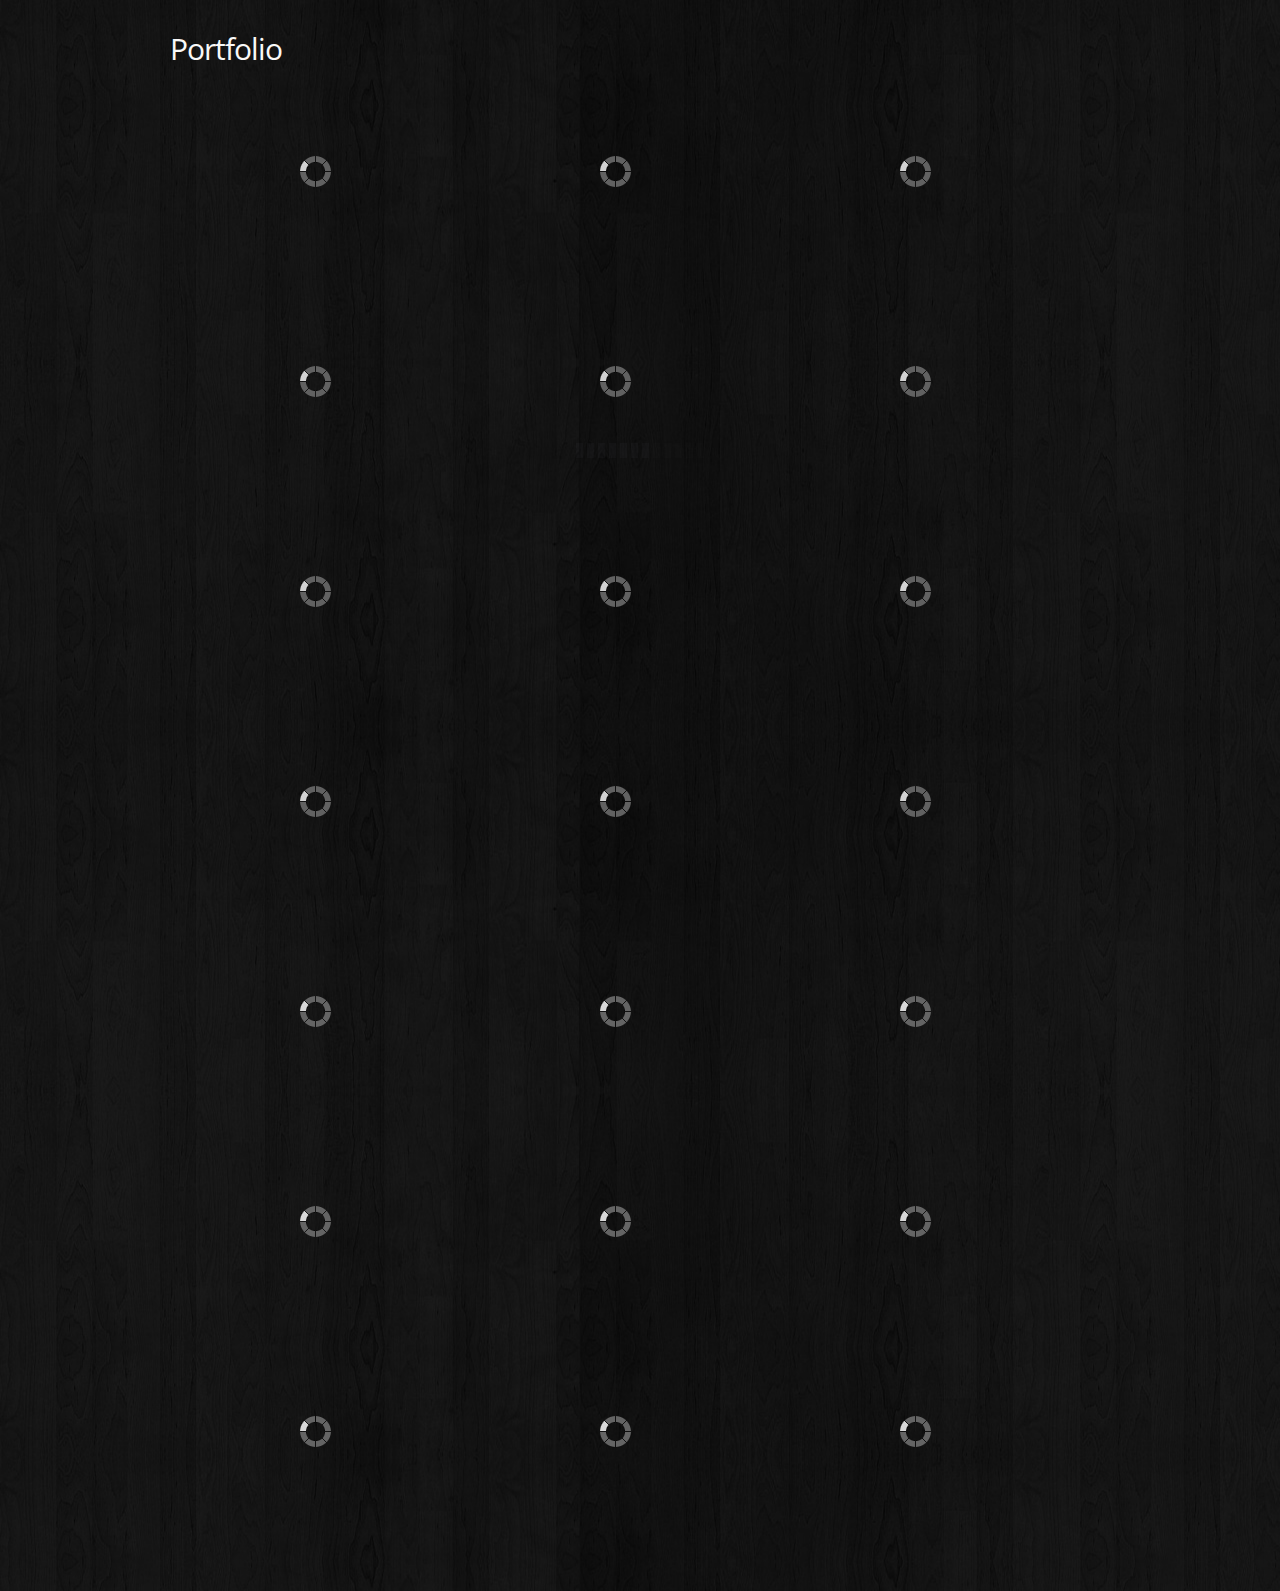
<file: portfolio/index.html>
<!DOCTYPE html>
<html lang="en">
<head>
<title>Portfolio</title>
<meta charset="utf-8">
<link rel="icon" href="img/favicon.ico" type="image/x-icon">
<link rel="shortcut icon" href="img/favicon.ico" type="image/x-icon">
<link rel="stylesheet" href="css/bootstrap.css" type="text/css" media="screen">
<link rel="stylesheet" href="css/responsive.css" type="text/css" media="screen">
<link rel="stylesheet" href="css/style.css" type="text/css" media="screen">
<link rel="stylesheet" href="css/touchTouch.css" type="text/css" media="screen">
<link href='http://fonts.googleapis.com/css?family=Open+Sans:400,300' rel='stylesheet' type='text/css'>
<script src="js/jquery.js"></script>
<script src="js/superfish.js"></script>
<script src="js/jquery.easing.1.3.js"></script>
<script src="js/jquery.cookie.js"></script>
<script src="js/touchTouch.jquery.js"></script>
<script>
if ($(window).width() > 1024) {
    document.write("<" + "script src='js/jquery.preloader.js'></" + "script>");
}
</script>
<script>
jQuery(window).load(function () {
    $x = $(window).width();
    if ($x > 1024) {
        jQuery("#content .row").preloader();
    }
    jQuery('.magnifier').touchTouch();
    jQuery('.spinner').animate({
        'opacity': 0
    }, 1000, 'easeOutCubic', function () {
        jQuery(this).css('display', 'none')
    });
});
</script>
<!--<![endif]-->
<!--[if lt IE 9]>
<script src="js/html5.js"></script>
<link rel="stylesheet" href="css/docs.css" type="text/css" media="screen">
<link rel="stylesheet" href="css/ie.css" type="text/css" media="screen">
<link href='http://fonts.googleapis.com/css?family=Open+Sans:300' rel='stylesheet' type='text/css'>
<link href='http://fonts.googleapis.com/css?family=Open+Sans:400' rel='stylesheet' type='text/css'>
<![endif]-->
</head>
<body>
<div class="spinner"></div>

<div class="bg-content">
  <div id="content">
    <div class="container">
      <div class="row">
        <article class="span12">
          <h3>Portfolio</h3>
        </article>
        <div class="clear"></div>
        <ul class="portfolio clearfix">
          <li class="box"><a href="img/image-blank1.jpg" class="magnifier"><img alt="" src="img/page3-img1.jpg"></a></li>
          <li class="box"><a href="img/image-blank2.jpg" class="magnifier"><img alt="" src="img/page3-img2.jpg"></a></li>
          <li class="box"><a href="img/image-blank3.jpg" class="magnifier"><img alt="" src="img/page3-img3.jpg"></a></li>
          <li class="box"><a href="img/image-blank4.jpg" class="magnifier"><img alt="" src="img/page3-img4.jpg"></a></li>
          <li class="box"><a href="img/image-blank5.jpg" class="magnifier"><img alt="" src="img/page3-img5.jpg"></a></li>
          <li class="box"><a href="img/image-blank6.jpg" class="magnifier"><img alt="" src="img/page3-img6.jpg"></a></li>
          <li class="box"><a href="img/image-blank7.jpg" class="magnifier"><img alt="" src="img/page3-img7.jpg"></a></li>
          <li class="box"><a href="img/image-blank8.jpg" class="magnifier"><img alt="" src="img/page3-img8.jpg"></a></li>
          <li class="box"><a href="img/image-blank9.jpg" class="magnifier"><img alt="" src="img/page3-img9.jpg"></a></li>
          <li class="box"><a href="img/image-blank10.jpg" class="magnifier"><img alt="" src="img/page3-img10.jpg"></a></li>
          <li class="box"><a href="img/image-blank11.jpg" class="magnifier"><img alt="" src="img/page3-img11.jpg"></a></li>
          <li class="box"><a href="img/image-blank12.jpg" class="magnifier"><img alt="" src="img/page3-img12.jpg"></a></li>
          <li class="box"><a href="img/image-blank13.jpg" class="magnifier"><img alt="" src="img/page3-img13.jpg"></a></li>
          <li class="box"><a href="img/image-blank14.jpg" class="magnifier"><img alt="" src="img/page3-img14.jpg"></a></li>
          <li class="box"><a href="img/image-blank15.jpg" class="magnifier"><img alt="" src="img/page3-img15.jpg"></a></li>
          <li class="box"><a href="img/image-blank16.jpg" class="magnifier"><img alt="" src="img/page3-img16.jpg"></a></li>
	   <li class="box"><a href="img/image-blank17.jpg" class="magnifier"><img alt="" src="img/page3-img17.jpg"></a></li>
          <li class="box"><a href="img/image-blank18.jpg" class="magnifier"><img alt="" src="img/page3-img18.jpg"></a></li>
          <li class="box"><a href="img/image-blank19.jpg" class="magnifier"><img alt="" src="img/page3-img19.jpg"></a></li>
          <li class="box"><a href="img/image-blank20.jpg" class="magnifier"><img alt="" src="img/page3-img20.jpg"></a></li>
	  <li class="box"><a href="img/image-blank21.jpg" class="magnifier"><img alt="" src="img/page3-img21.jpg"></a></li>
        </ul>
      </div>
    </div>
  </div>
</div>
<script src="js/bootstrap.js"></script>
</body>
</html>
</file>
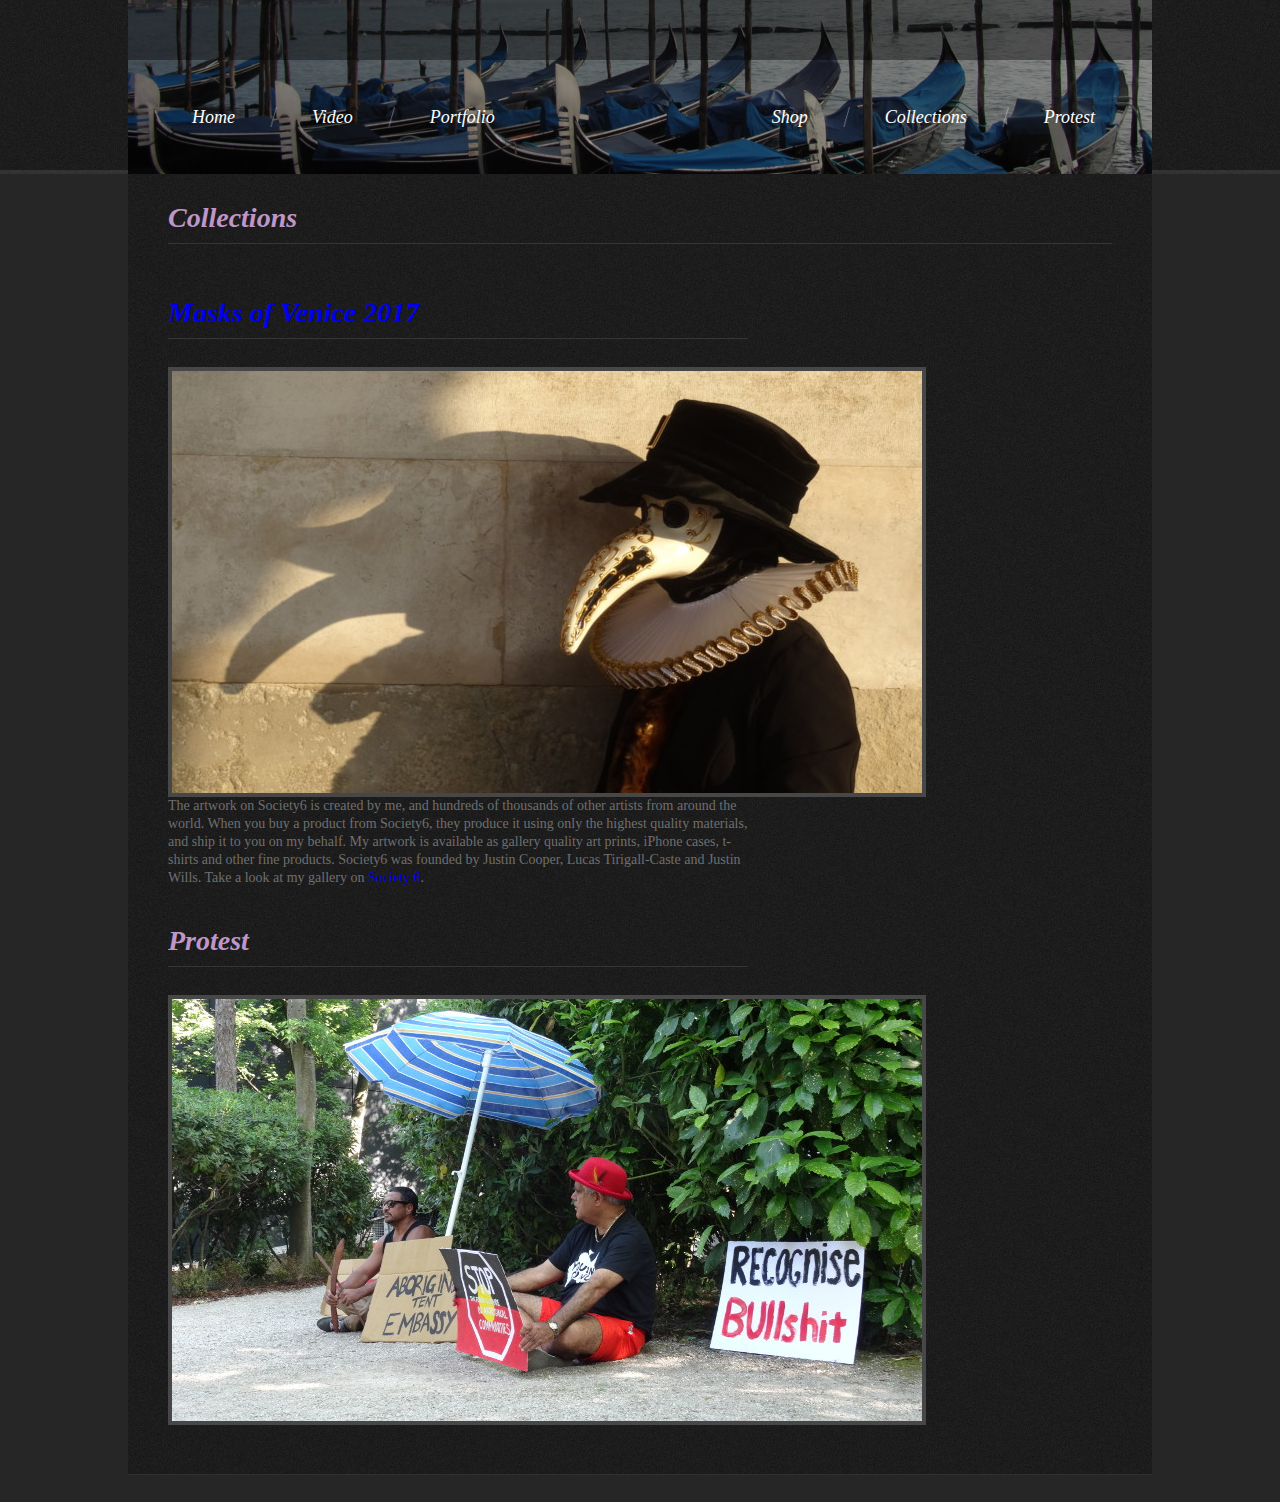
<file: Collections.html>
<!DOCTYPE html>
<html lang="en">
<head>
<title>Kooky Photography | Society 6</title>
<meta charset="utf-8">
<link rel="stylesheet" type="text/css" media="screen" href="css/reset.css">
<link rel="stylesheet" type="text/css" media="screen" href="css/style.css">
<link href='http://fonts.googleapis.com/css?family=Cabin+Sketch:400,700' rel='stylesheet' type='text/css'>
<script src="js/jquery-1.7.min.js"></script>
<script src="js/jquery.easing.1.3.js"></script>
<!--[if lt IE 9]>
<script src="js/html5.js"></script>
<link rel="stylesheet" type="text/css" media="screen" href="css/ie.css">
<![endif]-->
<script>
  (function(i,s,o,g,r,a,m){i['GoogleAnalyticsObject']=r;i[r]=i[r]||function(){
  (i[r].q=i[r].q||[]).push(arguments)},i[r].l=1*new Date();a=s.createElement(o),
  m=s.getElementsByTagName(o)[0];a.async=1;a.src=g;m.parentNode.insertBefore(a,m)
  })(window,document,'script','//www.google-analytics.com/analytics.js','ga');

  ga('create', 'UA-5206010-3', 'auto');
  ga('send', 'pageview');

</script>
</head>
<body>
<!--==============================header=================================-->
<div class="header">
  <div>
    <div class="subpages-nav">
      <nav>
        <ul class="menu">
          <li class="li-none"><a href="index.html">Home</a></li>
          <li><a href="video.html">Video</a></li>
          <li><a href="portfolio/index.html">Portfolio</a></li>
          <li class="li-left li-none"><a href="shop.html">Shop</a></li>
          <li><a href="Collections.html">Collections</a></li>
          <li><a href="protest_photographs.html">Protest</a></li>
        </ul>
        <h1><a href="index.html"><img src="images/logo.png" alt=""></a></h1>
      </nav>
    </div>
  </div>
</div>
<!--==============================content================================-->
<section id="content">
    <div class="pad-1">
     <div class="page4-row1">
      <h2 class="h2 p2">Collections</h2>
     </div>
   </div>
   <div class="pad-1">
     <div class="page4-row1">
       
       <div class="col-11">
         <h2 class="h2 p2"><a href="portfolio/masks_2017_photographs.html"> Masks of Venice 2017</a></h2>     
         <img src="images/collection_masks_2017_image1.jpg" alt="" class="img-border img-indent">
         <p> The artwork on Society6 is created by me, and hundreds of thousands of other artists from around the world.
         When you buy a product from Society6, they produce it using only the highest quality materials, and ship it to you on my behalf.
         My artwork is available as gallery quality art prints, iPhone cases, t-shirts and other fine products.
         Society6 was founded by Justin Cooper, Lucas Tirigall-Caste and Justin Wills. Take a look at my gallery on
         <a href="http://society6.com/kookyphotography?curator=starbright"> Society 6</a>.
         </p>
         <br>
         <br>
         <h2 class="h2 p2">Protest</h2>
         <img src="images/web_australia_demo_1.JPG" alt="" class="img-border img-indent">
         <br>
         <br>
       </div>
      </div>
   </div>
  </div>
  <script type='text/javascript' src='https://ko-fi.com/widgets/widget_2.js'></script><script type='text/javascript'>kofiwidget2.init('Buy me a coffee', '#46b798', 'L3L5VPRP');kofiwidget2.draw();</script> 
</section>
<!--==============================footer=================================-->
<footer>  </footer>
</body>
</html>
</file>
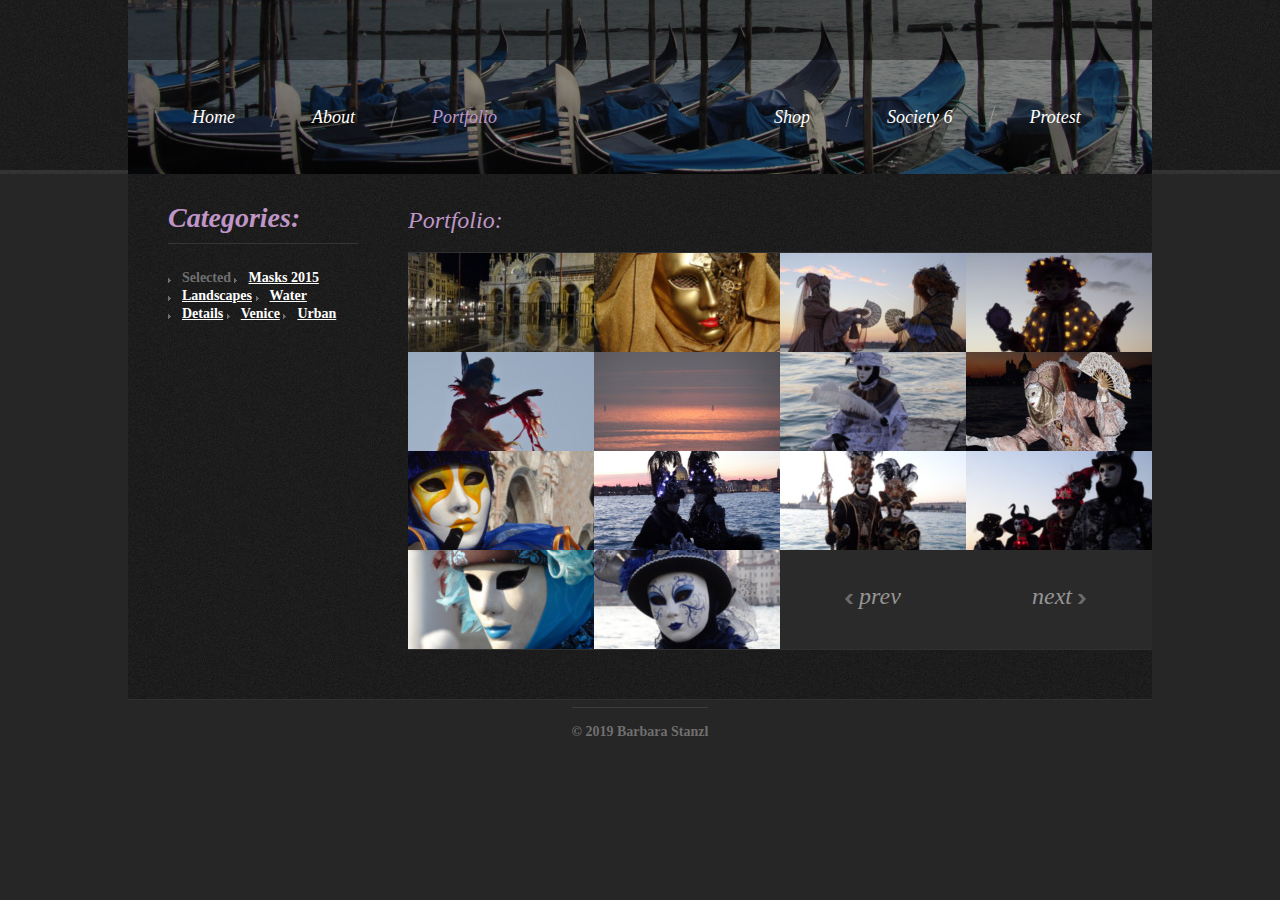
<file: portfolio.html>
<!DOCTYPE html>
<html lang="en">
<head>
<title>Barbara Stanzl | Portfolio</title>
<meta charset="utf-8">
<link rel="stylesheet" type="text/css" media="screen" href="css/reset.css">
<link rel="stylesheet" type="text/css" media="screen" href="css/style.css">
<link rel="stylesheet" type="text/css" media="screen" href="css/skin-2.css">
<link rel="stylesheet" type="text/css" media="screen" href="css/jquery.fancybox-1.3.4.css">
<link rel="stylesheet" type="text/css" media="screen" href="css/tabs.css">
<link href='http://fonts.googleapis.com/css?family=Cabin+Sketch:400,700' rel='stylesheet' type='text/css'>
<script src="js/jquery-1.7.min.js"></script>
<script src="js/jquery.easing.1.3.js"></script>
<script src="js/jquery.jcarousel.min.js"></script>
<script src="js/jquery.fancybox-1.3.4.pack.js"></script>
<script src="js/tabs.js"></script>
<script>
$(document)
    .ready(function () {
    jQuery('#mycarousel-1, #mycarousel-2, #mycarousel-3, #mycarousel-4, #mycarousel-5, #mycarousel-6, #mycarousel-7')
        .jcarousel({
        horisontal: true,
        wrap: 'circular',
        scroll: 1,
        easing: 'easeInOutBack',
        animation: 1200
    });
    $("a.plus")
        .fancybox({
        'transitionIn': 'elastic',
        'transitionOut': 'elastic',
        'speedIn': 600,
        'speedOut': 200,
        'overlayShow': true
    })
});
</script>
<!--[if lt IE 9]>
<script src="js/html5.js"></script>
<link rel="stylesheet" type="text/css" media="screen" href="css/ie.css">
<![endif]-->
<script>
  (function(i,s,o,g,r,a,m){i['GoogleAnalyticsObject']=r;i[r]=i[r]||function(){
  (i[r].q=i[r].q||[]).push(arguments)},i[r].l=1*new Date();a=s.createElement(o),
  m=s.getElementsByTagName(o)[0];a.async=1;a.src=g;m.parentNode.insertBefore(a,m)
  })(window,document,'script','//www.google-analytics.com/analytics.js','ga');

  ga('create', 'UA-5206010-3', 'auto');
  ga('send', 'pageview');

</script>
</head>
<body>
<!--==============================header=================================-->
<div class="header">
  <div>
    <div class="subpages-nav">
      <nav>
        <ul class="menu">
          <li class="li-none"><a href="index.html">Home</a></li>
          <li><a href="about.html">About</a></li>
          <li class="current"><a href="portfolio/index.html">Portfolio</a></li>
          <li class="li-left li-none"><a href="shop.html">Shop</a></li>
          <li><a href="society_6.html">Society 6</a></li>
          <li><a href="protest_photographs.html">Protest</a></li>
        </ul>
        <h1><a href="index.html"><img src="images/logo.png" alt=""></a></h1>
      </nav>
    </div>
  </div>
</div>
<!--==============================content================================-->
<section id="content">
  <div class="page3-row1 pad-2 tabs">
    <div class="col-8">
      <h2 class="h2 p2">Categories:</h2>
      <ul class="list-1 nav">
        <li class="selected"><a href="#tab-1">Selected</a></li>
        <li><a href="#tab-2">Masks 2015</a></li>
        <li><a href="#tab-3">Landscapes</a></li>
        <li><a href="#tab-4">Water</a></li>
        <li><a href="#tab-5">Details</a></li>
        <li><a href="#tab-6">Venice</a></li>
        <li><a href="#tab-7">Urban</a></li>
      </ul>
    </div>
    <div class="col-9">
      <h3 class="h3-2">Portfolio:</h3>
      <div id="tab-1" class="tab-content gallery-photo">
        <div class="inner">
          <ul id="mycarousel-1" class="jcarousel-skin-tango">
            <li><a class="plus" href="images/portfolio-1-big.jpg"><img src="images/portfolio-1.jpg" alt=""></a><a class="plus" href="images/portfolio-2-big.jpg"><img src="images/portfolio-2.jpg" alt=""></a><a class="plus" href="images/portfolio-3-big.jpg"><img src="images/portfolio-3.jpg" alt=""></a><a class="plus" href="images/portfolio-4-big.jpg"><img src="images/portfolio-4.jpg" alt=""></a></li>
            <li><a class="plus" href="images/portfolio-5-big.jpg"><img src="images/portfolio-5.jpg" alt=""></a><a class="plus" href="images/portfolio-6-big.jpg"><img src="images/portfolio-6.jpg" alt=""></a><a class="plus" href="images/portfolio-7-big.jpg"><img src="images/portfolio-7.jpg" alt=""></a><a class="plus" href="images/portfolio-8-big.jpg"><img src="images/portfolio-8.jpg" alt=""></a></li>
            <li><a class="plus" href="images/portfolio-9-big.jpg"><img src="images/portfolio-9.jpg" alt=""></a><a class="plus" href="images/portfolio-10-big.jpg"><img src="images/portfolio-10.jpg" alt=""></a><a class="plus" href="images/portfolio-11-big.jpg"><img src="images/portfolio-11.jpg" alt=""></a><a class="plus" href="images/portfolio-1-big.jpg"><img src="images/portfolio-1.jpg" alt=""></a></li>
            <li><a class="plus" href="images/portfolio-12-big.jpg"><img src="images/portfolio-12.jpg" alt=""></a><a class="plus" href="images/portfolio-13-big.jpg"><img src="images/portfolio-13.jpg" alt=""></a><a class="plus" href="images/portfolio-14-big.jpg"><img src="images/portfolio-14.jpg" alt=""></a><a class="plus" href="images/portfolio-2-big.jpg"><img src="images/portfolio-2.jpg" alt=""></a></li>
          </ul>
        </div>
      </div>
      <div id="tab-2" class="tab-content gallery-photo">
        <div class="inner">
          <ul id="mycarousel-2" class="jcarousel-skin-tango">
            <li><a class="plus" href="images/portfolio-9-big.jpg"><img src="images/portfolio-9.jpg" alt=""></a><a class="plus" href="images/portfolio-10-big.jpg"><img src="images/portfolio-10.jpg" alt=""></a><a class="plus" href="images/portfolio-11-big.jpg"><img src="images/portfolio-11.jpg" alt=""></a><a class="plus" href="images/portfolio-1-big.jpg"><img src="images/portfolio-1.jpg" alt=""></a></li>
            <li><a class="plus" href="images/portfolio-12-big.jpg"><img src="images/portfolio-12.jpg" alt=""></a><a class="plus" href="images/portfolio-13-big.jpg"><img src="images/portfolio-13.jpg" alt=""></a><a class="plus" href="images/portfolio-14-big.jpg"><img src="images/portfolio-14.jpg" alt=""></a><a class="plus" href="images/portfolio-2-big.jpg"><img src="images/portfolio-2.jpg" alt=""></a></li>
            <li><a class="plus" href="images/portfolio-1-big.jpg"><img src="images/portfolio-1.jpg" alt=""></a><a class="plus" href="images/portfolio-2-big.jpg"><img src="images/portfolio-2.jpg" alt=""></a><a class="plus" href="images/portfolio-3-big.jpg"><img src="images/portfolio-3.jpg" alt=""></a><a class="plus" href="images/portfolio-4-big.jpg"><img src="images/portfolio-4.jpg" alt=""></a></li>
            <li><a class="plus" href="images/portfolio-5-big.jpg"><img src="images/portfolio-5.jpg" alt=""></a><a class="plus" href="images/portfolio-6-big.jpg"><img src="images/portfolio-6.jpg" alt=""></a><a class="plus" href="images/portfolio-7-big.jpg"><img src="images/portfolio-7.jpg" alt=""></a><a class="plus" href="images/portfolio-8-big.jpg"><img src="images/portfolio-8.jpg" alt=""></a></li>
          </ul>
        </div>
      </div>
      <div id="tab-3" class="tab-content gallery-photo">
        <div class="inner">
          <ul id="mycarousel-3" class="jcarousel-skin-tango">
            <li><a class="plus" href="images/portfolio-5-big.jpg"><img src="images/portfolio-5.jpg" alt=""></a><a class="plus" href="images/portfolio-6-big.jpg"><img src="images/portfolio-6.jpg" alt=""></a><a class="plus" href="images/portfolio-7-big.jpg"><img src="images/portfolio-7.jpg" alt=""></a><a class="plus" href="images/portfolio-8-big.jpg"><img src="images/portfolio-8.jpg" alt=""></a></li>
            <li><a class="plus" href="images/portfolio-9-big.jpg"><img src="images/portfolio-9.jpg" alt=""></a><a class="plus" href="images/portfolio-10-big.jpg"><img src="images/portfolio-10.jpg" alt=""></a><a class="plus" href="images/portfolio-11-big.jpg"><img src="images/portfolio-11.jpg" alt=""></a><a class="plus" href="images/portfolio-1-big.jpg"><img src="images/portfolio-1.jpg" alt=""></a></li>
            <li><a class="plus" href="images/portfolio-1-big.jpg"><img src="images/portfolio-1.jpg" alt=""></a><a class="plus" href="images/portfolio-2-big.jpg"><img src="images/portfolio-2.jpg" alt=""></a><a class="plus" href="images/portfolio-3-big.jpg"><img src="images/portfolio-3.jpg" alt=""></a><a class="plus" href="images/portfolio-4-big.jpg"><img src="images/portfolio-4.jpg" alt=""></a></li>
            <li><a class="plus" href="images/portfolio-12-big.jpg"><img src="images/portfolio-12.jpg" alt=""></a><a class="plus" href="images/portfolio-13-big.jpg"><img src="images/portfolio-13.jpg" alt=""></a><a class="plus" href="images/portfolio-14-big.jpg"><img src="images/portfolio-14.jpg" alt=""></a><a class="plus" href="images/portfolio-2-big.jpg"><img src="images/portfolio-2.jpg" alt=""></a></li>
          </ul>
        </div>
      </div>
      <div id="tab-4" class="tab-content gallery-photo">
        <div class="inner">
          <ul id="mycarousel-4" class="jcarousel-skin-tango">
            <li><a class="plus" href="images/portfolio-12-big.jpg"><img src="images/portfolio-12.jpg" alt=""></a><a class="plus" href="images/portfolio-13-big.jpg"><img src="images/portfolio-13.jpg" alt=""></a><a class="plus" href="images/portfolio-14-big.jpg"><img src="images/portfolio-14.jpg" alt=""></a><a class="plus" href="images/portfolio-2-big.jpg"><img src="images/portfolio-2.jpg" alt=""></a></li>
            <li><a class="plus" href="images/portfolio-1-big.jpg"><img src="images/portfolio-1.jpg" alt=""></a><a class="plus" href="images/portfolio-2-big.jpg"><img src="images/portfolio-2.jpg" alt=""></a><a class="plus" href="images/portfolio-3-big.jpg"><img src="images/portfolio-3.jpg" alt=""></a><a class="plus" href="images/portfolio-4-big.jpg"><img src="images/portfolio-4.jpg" alt=""></a></li>
            <li><a class="plus" href="images/portfolio-5-big.jpg"><img src="images/portfolio-5.jpg" alt=""></a><a class="plus" href="images/portfolio-6-big.jpg"><img src="images/portfolio-6.jpg" alt=""></a><a class="plus" href="images/portfolio-7-big.jpg"><img src="images/portfolio-7.jpg" alt=""></a><a class="plus" href="images/portfolio-8-big.jpg"><img src="images/portfolio-8.jpg" alt=""></a></li>
            <li><a class="plus" href="images/portfolio-9-big.jpg"><img src="images/portfolio-9.jpg" alt=""></a><a class="plus" href="images/portfolio-10-big.jpg"><img src="images/portfolio-10.jpg" alt=""></a><a class="plus" href="images/portfolio-11-big.jpg"><img src="images/portfolio-11.jpg" alt=""></a><a class="plus" href="images/portfolio-1-big.jpg"><img src="images/portfolio-1.jpg" alt=""></a></li>
          </ul>
        </div>
      </div>
      <div id="tab-5" class="tab-content gallery-photo">
        <div class="inner">
          <ul id="mycarousel-5" class="jcarousel-skin-tango">
            <li><a class="plus" href="images/portfolio-1-big.jpg"><img src="images/portfolio-1.jpg" alt=""></a><a class="plus" href="images/portfolio-2-big.jpg"><img src="images/portfolio-2.jpg" alt=""></a><a class="plus" href="images/portfolio-3-big.jpg"><img src="images/portfolio-3.jpg" alt=""></a><a class="plus" href="images/portfolio-4-big.jpg"><img src="images/portfolio-4.jpg" alt=""></a></li>
            <li><a class="plus" href="images/portfolio-5-big.jpg"><img src="images/portfolio-5.jpg" alt=""></a><a class="plus" href="images/portfolio-6-big.jpg"><img src="images/portfolio-6.jpg" alt=""></a><a class="plus" href="images/portfolio-7-big.jpg"><img src="images/portfolio-7.jpg" alt=""></a><a class="plus" href="images/portfolio-8-big.jpg"><img src="images/portfolio-8.jpg" alt=""></a></li>
            <li><a class="plus" href="images/portfolio-9-big.jpg"><img src="images/portfolio-9.jpg" alt=""></a><a class="plus" href="images/portfolio-10-big.jpg"><img src="images/portfolio-10.jpg" alt=""></a><a class="plus" href="images/portfolio-11-big.jpg"><img src="images/portfolio-11.jpg" alt=""></a><a class="plus" href="images/portfolio-1-big.jpg"><img src="images/portfolio-1.jpg" alt=""></a></li>
            <li><a class="plus" href="images/portfolio-12-big.jpg"><img src="images/portfolio-12.jpg" alt=""></a><a class="plus" href="images/portfolio-13-big.jpg"><img src="images/portfolio-13.jpg" alt=""></a><a class="plus" href="images/portfolio-14-big.jpg"><img src="images/portfolio-14.jpg" alt=""></a><a class="plus" href="images/portfolio-2-big.jpg"><img src="images/portfolio-2.jpg" alt=""></a></li>
          </ul>
        </div>
      </div>
      <div id="tab-6" class="tab-content gallery-photo">
        <div class="inner">
          <ul id="mycarousel-6" class="jcarousel-skin-tango">
            <li><a class="plus" href="images/portfolio-12-big.jpg"><img src="images/portfolio-12.jpg" alt=""></a><a class="plus" href="images/portfolio-13-big.jpg"><img src="images/portfolio-13.jpg" alt=""></a><a class="plus" href="images/portfolio-14-big.jpg"><img src="images/portfolio-14.jpg" alt=""></a><a class="plus" href="images/portfolio-2-big.jpg"><img src="images/portfolio-2.jpg" alt=""></a></li>
            <li><a class="plus" href="images/portfolio-1-big.jpg"><img src="images/portfolio-1.jpg" alt=""></a><a class="plus" href="images/portfolio-2-big.jpg"><img src="images/portfolio-2.jpg" alt=""></a><a class="plus" href="images/portfolio-3-big.jpg"><img src="images/portfolio-3.jpg" alt=""></a><a class="plus" href="images/portfolio-4-big.jpg"><img src="images/portfolio-4.jpg" alt=""></a></li>
            <li><a class="plus" href="images/portfolio-5-big.jpg"><img src="images/portfolio-5.jpg" alt=""></a><a class="plus" href="images/portfolio-6-big.jpg"><img src="images/portfolio-6.jpg" alt=""></a><a class="plus" href="images/portfolio-7-big.jpg"><img src="images/portfolio-7.jpg" alt=""></a><a class="plus" href="images/portfolio-8-big.jpg"><img src="images/portfolio-8.jpg" alt=""></a></li>
            <li><a class="plus" href="images/portfolio-9-big.jpg"><img src="images/portfolio-9.jpg" alt=""></a><a class="plus" href="images/portfolio-10-big.jpg"><img src="images/portfolio-10.jpg" alt=""></a><a class="plus" href="images/portfolio-11-big.jpg"><img src="images/portfolio-11.jpg" alt=""></a><a class="plus" href="images/portfolio-1-big.jpg"><img src="images/portfolio-1.jpg" alt=""></a></li>
          </ul>
        </div>
      </div>
      <div id="tab-7" class="tab-content gallery-photo">
        <div class="inner">
          <ul id="mycarousel-7" class="jcarousel-skin-tango">
            <li><a class="plus" href="images/portfolio-5-big.jpg"><img src="images/portfolio-5.jpg" alt=""></a><a class="plus" href="images/portfolio-6-big.jpg"><img src="images/portfolio-6.jpg" alt=""></a><a class="plus" href="images/portfolio-7-big.jpg"><img src="images/portfolio-7.jpg" alt=""></a><a class="plus" href="images/portfolio-8-big.jpg"><img src="images/portfolio-8.jpg" alt=""></a></li>
            <li><a class="plus" href="images/portfolio-9-big.jpg"><img src="images/portfolio-9.jpg" alt=""></a><a class="plus" href="images/portfolio-10-big.jpg"><img src="images/portfolio-10.jpg" alt=""></a><a class="plus" href="images/portfolio-11-big.jpg"><img src="images/portfolio-11.jpg" alt=""></a><a class="plus" href="images/portfolio-1-big.jpg"><img src="images/portfolio-1.jpg" alt=""></a></li>
            <li><a class="plus" href="images/portfolio-12-big.jpg"><img src="images/portfolio-12.jpg" alt=""></a><a class="plus" href="images/portfolio-13-big.jpg"><img src="images/portfolio-13.jpg" alt=""></a><a class="plus" href="images/portfolio-14-big.jpg"><img src="images/portfolio-14.jpg" alt=""></a><a class="plus" href="images/portfolio-2-big.jpg"><img src="images/portfolio-2.jpg" alt=""></a></li>
            <li><a class="plus" href="images/portfolio-1-big.jpg"><img src="images/portfolio-1.jpg" alt=""></a><a class="plus" href="images/portfolio-2-big.jpg"><img src="images/portfolio-2.jpg" alt=""></a><a class="plus" href="images/portfolio-3-big.jpg"><img src="images/portfolio-3.jpg" alt=""></a><a class="plus" href="images/portfolio-4-big.jpg"><img src="images/portfolio-4.jpg" alt=""></a></li>
          </ul>
        </div>
      </div>
    </div>
  </div>
</section>
<!--==============================footer=================================-->
<footer>
 <script type='text/javascript' src='https://ko-fi.com/widgets/widget_2.js'></script><script type='text/javascript'>kofiwidget2.init('Buy me a coffee', '#46b798', 'L3L5VPRP');kofiwidget2.draw();</script> 
 <span><strong>© 2019 Barbara Stanzl</strong><br>
 </footer>
</body>
</html>
</file>
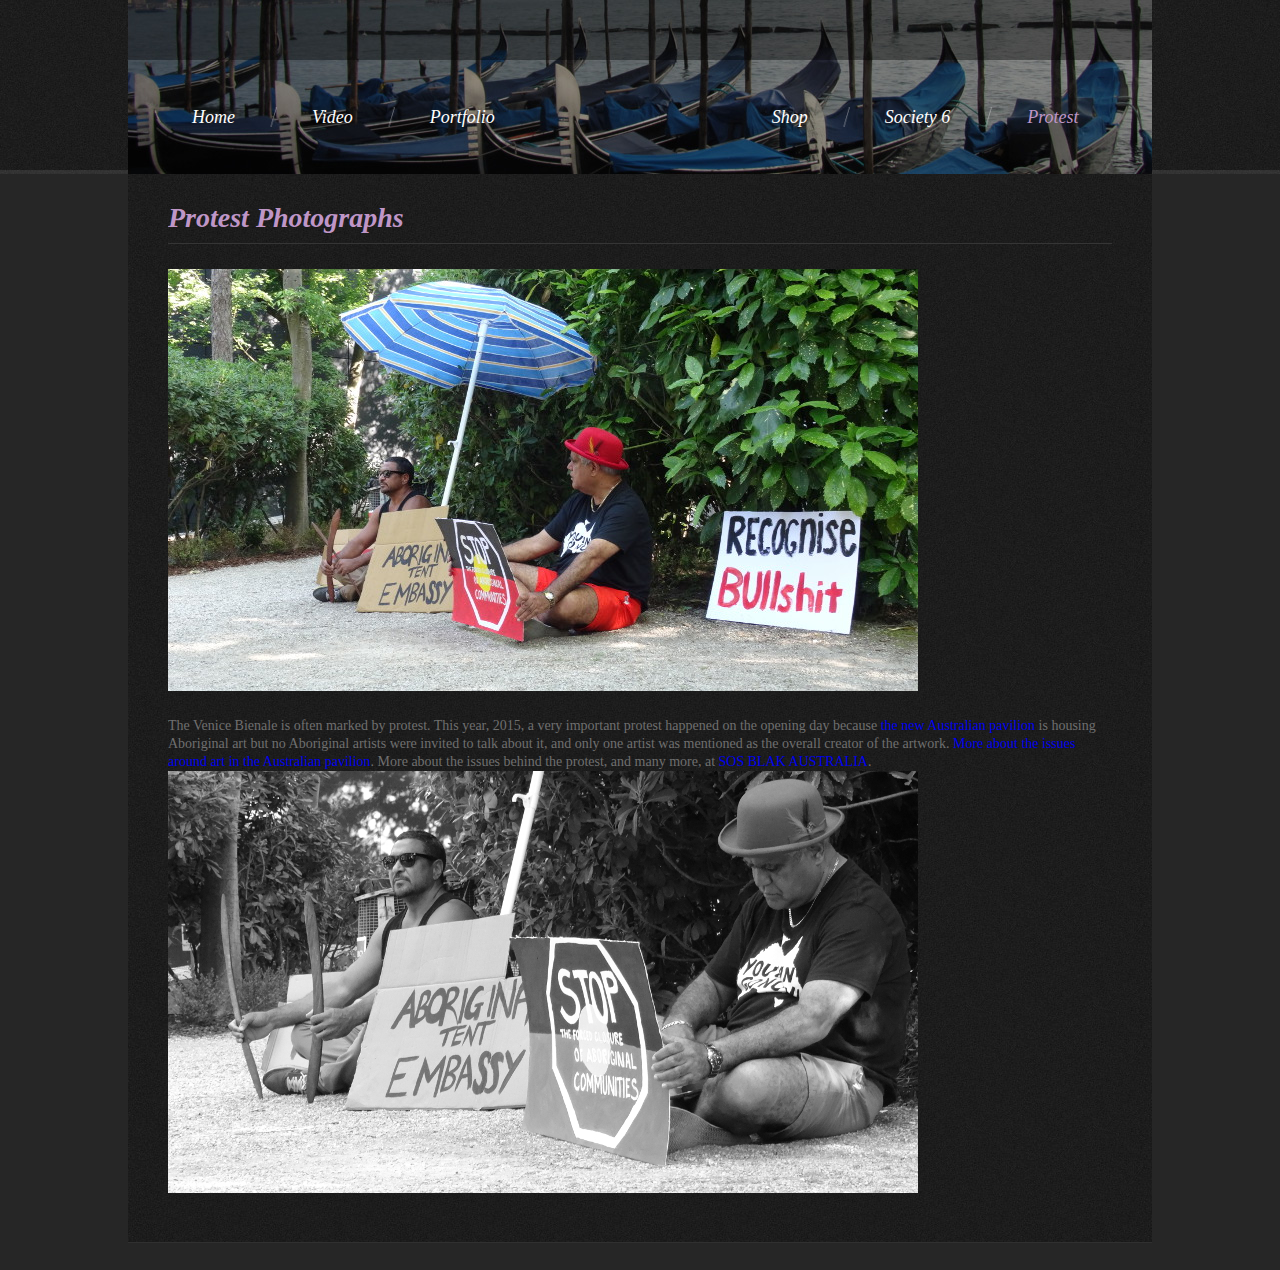
<file: protest_photographs.html>
<!DOCTYPE html>
<html lang="en">
<head>
<title>Kooky Photography | Protest Photographs</title>
<meta charset="utf-8">
<link rel="stylesheet" type="text/css" media="screen" href="css/reset.css">
<link rel="stylesheet" type="text/css" media="screen" href="css/style.css">
<link href='http://fonts.googleapis.com/css?family=Cabin+Sketch:400,700' rel='stylesheet' type='text/css'>
<script src="js/jquery-1.7.min.js"></script>
<script src="js/jquery.easing.1.3.js"></script>
<!--[if lt IE 9]>
<script src="js/html5.js"></script>
<link rel="stylesheet" type="text/css" media="screen" href="css/ie.css">
<![endif]-->
<script>
  (function(i,s,o,g,r,a,m){i['GoogleAnalyticsObject']=r;i[r]=i[r]||function(){
  (i[r].q=i[r].q||[]).push(arguments)},i[r].l=1*new Date();a=s.createElement(o),
  m=s.getElementsByTagName(o)[0];a.async=1;a.src=g;m.parentNode.insertBefore(a,m)
  })(window,document,'script','//www.google-analytics.com/analytics.js','ga');

  ga('create', 'UA-5206010-3', 'auto');
  ga('send', 'pageview');

</script>
</head>
<body>
<!--==============================header=================================-->
<div class="header">
  <div>
    <div class="subpages-nav">
      <nav>
        <ul class="menu">
          <li class="li-none"><a href="index.html">Home</a></li>
          <li><a href="video.html">Video</a></li>
          <li><a href="portfolio/index.html">Portfolio</a></li>
          <li class="li-left li-none"><a href="shop.html">Shop</a></li>
          <li><a href="society_6.html">Society 6</a></li>
          <li class="current"><a href="protest_photographs.html">Protest</a></li>
        </ul>
        <h1><a href="index.html"><img src="images/logo.png" alt=""></a></h1>
      </nav>
    </div>
  </div>
</div>
<!--==============================content================================-->
<section id="content">
  <div class="pad-1">
    <div class="page4-row1">
        <h2 class="h2 p2">Protest Photographs</h2>
          <p><img src="/images/web_australia_demo_1.JPG" border="0"></p>
      </div>
    </div>
  <div class="pad-1">
    <div class="page4-row1">
      <p>  The Venice Bienale is often marked by protest.
      This year, 2015, a very important protest happened on the opening day because
      <a href="http://www.abc.net.au/arts/blog/Video/Come-inside-the-Venice-Biennales-new-Australian-pavilion-150508/default.htm">
      the new Australian pavilion</a> is housing Aboriginal art
      but no Aboriginal artists were invited to talk about it,
      and only one artist was mentioned as the overall creator of the artwork. 
        <a href="http://dailyreview.crikey.com.au/the-2015-venice-biennale-and-the-myopia-of-australias-arts-leaders/23465">
          More about the issues around art in the Australian pavilion</a>. More about the issues behind the protest,
          and many more, at <a href="http://www.sosblakaustralia.com">
          SOS BLAK AUSTRALIA</a>.
      </p>
      <p><img src="/images/web_australia_demo_2.JPG" border="0"></p>
       </div>
    </div>
</section>
<!--==============================footer=================================-->
<footer> <script type='text/javascript' src='https://ko-fi.com/widgets/widget_2.js'></script><script type='text/javascript'>kofiwidget2.init('Buy me a coffee', '#46b798', 'L3L5VPRP');kofiwidget2.draw();</script>  </footer>
</body>
</html>
</file>
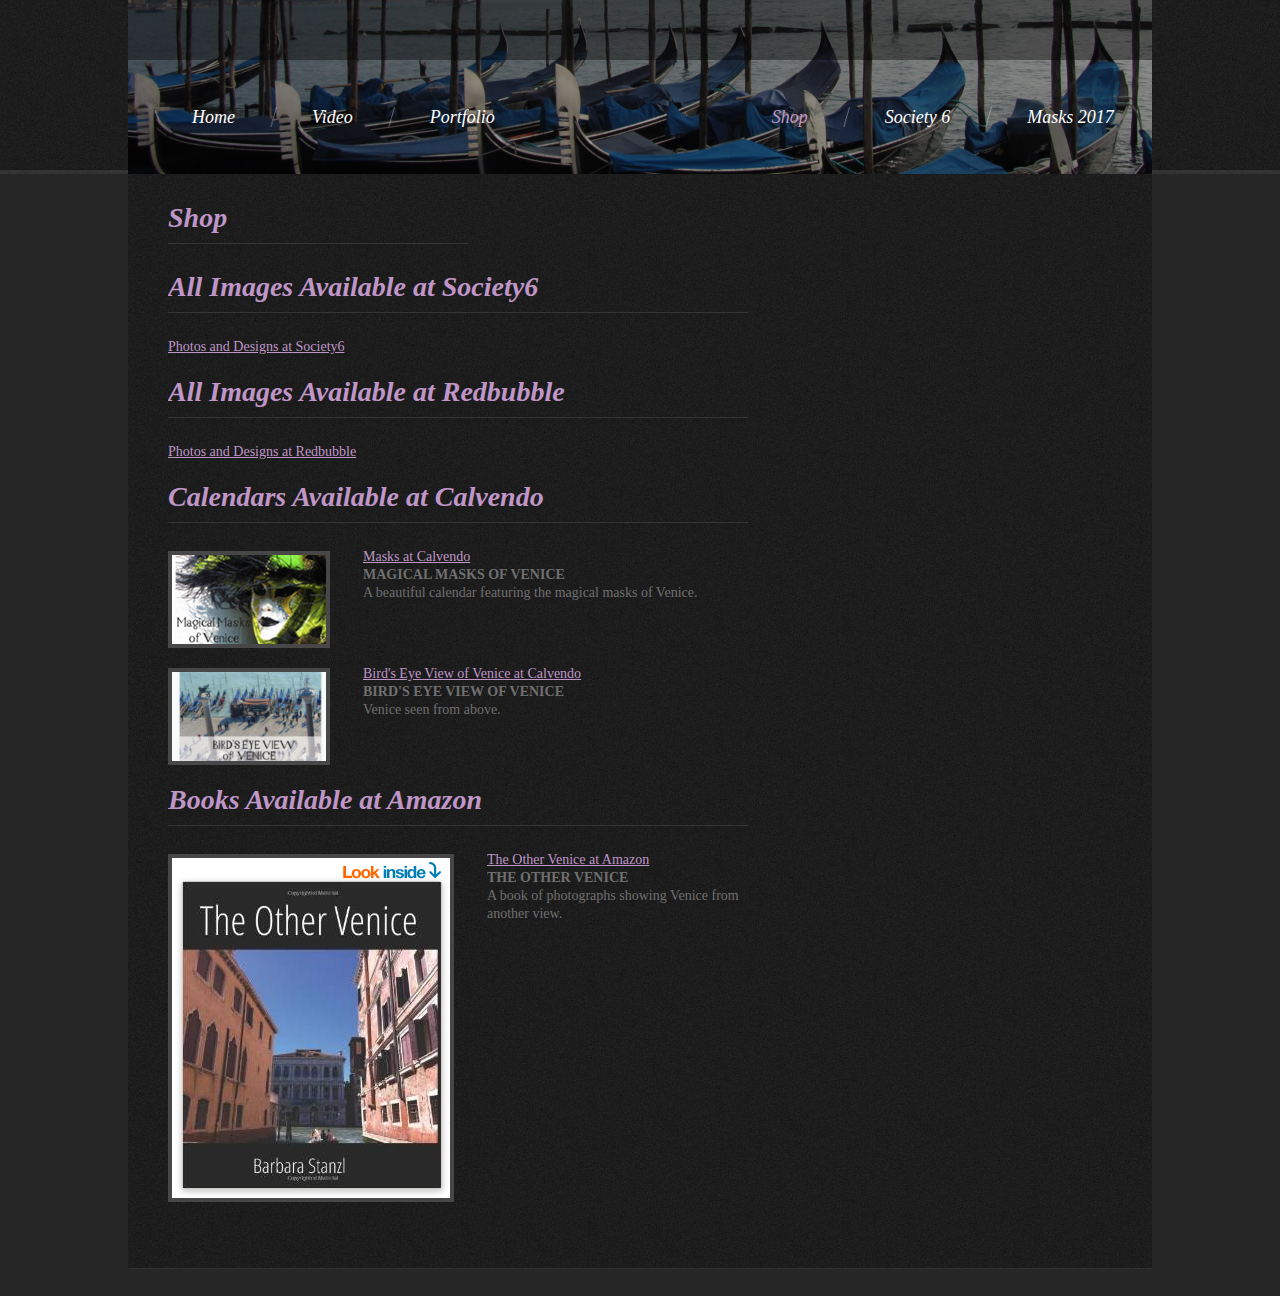
<file: shop.html>
<!DOCTYPE html>
<html lang="en">
<head>
<title>Kooky Photography | Shop</title>
<meta charset="utf-8">
<link rel="stylesheet" type="text/css" media="screen" href="css/reset.css">
<link rel="stylesheet" type="text/css" media="screen" href="css/style.css">
<link href='http://fonts.googleapis.com/css?family=Cabin+Sketch:400,700' rel='stylesheet' type='text/css'>
<script src="js/jquery-1.7.min.js"></script>
<script src="js/jquery.easing.1.3.js"></script>
<!--[if lt IE 9]>
<script src="js/html5.js"></script>
<link rel="stylesheet" type="text/css" media="screen" href="css/ie.css">
<![endif]-->
<script>
  (function(i,s,o,g,r,a,m){i['GoogleAnalyticsObject']=r;i[r]=i[r]||function(){
  (i[r].q=i[r].q||[]).push(arguments)},i[r].l=1*new Date();a=s.createElement(o),
  m=s.getElementsByTagName(o)[0];a.async=1;a.src=g;m.parentNode.insertBefore(a,m)
  })(window,document,'script','//www.google-analytics.com/analytics.js','ga');

  ga('create', 'UA-5206010-3', 'auto');
  ga('send', 'pageview');

</script>
</head>
<body>
<!--==============================header=================================-->
<div class="header">
  <div>
    <div class="subpages-nav">
      <nav>
        <ul class="menu">
          <li class="li-none"><a href="index.html">Home</a></li>
          <li><a href="video.html">Video</a></li>
          <li><a href="portfolio/index.html">Portfolio</a></li>
          <li class="li-left li-none current"><a href="shop.html">Shop</a></li>
          <li><a href="society_6.html">Society 6</a></li>
          <li><a href="masks_2017_photographs.html">Masks 2017</a></li>
        </ul>
        <h1><a href="index.html"><img src="images/logo.png" alt=""></a></h1>
      </nav>
    </div>
  </div>
</div>
<!--==============================content================================-->
<section id="content">
  <div class="pad-1">
    <div class="page4-row1">
      <div class="col-10">
        <h2 class="h2 p2">Shop</h2>
        
       
      <div class="col-11">
        <h2 class="h2 p2">All Images Available at Society6</h2>
  <p><a href="https://society6.com/kookyphotography" class="link">Photos and Designs at Society6</a>
      <br>
      <br>
        <h2 class="h2 p2">All Images Available at Redbubble</h2>
  <p><a href="https://www.redbubble.com/people/pinklioness" class="link">Photos and Designs at Redbubble</a>
      <br>
      <br>
          <h2 class="h2 p2">Calendars Available at Calvendo</h2>
        <div class="wrap bot-2"> <img src="images/page4-img1.jpg" alt="" class="img-border img-indent">
          <div class="extra-wrap">
            <p><a href="http://www.calvendo.co.uk/galerie/magical-masks-of-venice-uk-version-2/?s=tag:colourful&" class="link">Masks at Calvendo</a>
              <br>
              <strong class="upper">Magical Masks of Venice</strong><br>
              A beautiful calendar featuring the magical masks of Venice.</p>
           </div>
        </div>
        <div class="wrap bot-2"> <img src="images/page4-img2.jpg" alt="" class="img-border img-indent">
          <div class="extra-wrap">
            <p><a href="http://www.amazon.co.uk/Birds-Venice-Wall-Calendar-Landscape/dp/1325038199" class="link">Bird's Eye View of Venice at Calvendo</a><br>
              <strong class="upper">Bird's Eye View of Venice</strong><br>
            Venice seen from above.</p> 
            </div>
        </div>
<h2 class="h2 p2">Books Available at Amazon</h2>
        <div class="wrap bot-2"> <img src="images/other_venice_product_cover.png" alt="cover shot" class="img-border img-indent">
          <div class="extra-wrap">
            <p><a href="http://www.amazon.com/The-Other-Venice-Barbara-Stanzl/dp/1480002321" class="link">The Other Venice at Amazon</a><br>
              <strong class="upper">The Other Venice</strong><br>
              A book of photographs showing Venice from another view.</p>
             </div>
        </div>
      </div>
    </div>
  </div>
</section>
<!--==============================footer=================================-->
<footer> <script type='text/javascript' src='https://ko-fi.com/widgets/widget_2.js'></script><script type='text/javascript'>kofiwidget2.init('Buy me a coffee', '#46b798', 'L3L5VPRP');kofiwidget2.draw();</script>  </footer>
</body>
</html>
</file>
<file: portfolio/css/style.css>
@import url(http://fonts.googleapis.com/css?family=Dorsa);
@charset "utf-8";
/* CSS Document */
a[href^="tel:"] {
  color: inherit;
  text-decoration: none;
}
.color-1 {
  color: #efedef;
}
.img-indent {
  margin: 0px 30px 0 0;
  float: left;
}
.img-indent1 {
  margin: 1px 29px 16px 0;
  float: left;
}
.wrapper {
  width: 100%;
  overflow: hidden;
}
.center {
  text-align: center;
}
.spinner {
  position: fixed;
  left: 0px;
  top: 0px;
  width: 100%;
  height: 100%;
  z-index: 9999;
  background: url(../img/spinner.gif) 50% 50% no-repeat #000000;
}
.preloader {
  background: url(../img/loader.gif) center center no-repeat;
}
.clear {
  clear: both;
  line-height: 0;
  font-size: 0;
  overflow: hidden;
  height: 0;
  width: 100%;
}
.m-top {
  margin-top: -7px;
}
.overflow.extra {
  overflow: visible;
}
.left-0 {
  margin-left: 0 !important;
}
.overflow {
  overflow: hidden;
}
.inner-1 {
  padding-right: 30px;
}
/*------ header ------- */
header {
  padding: 30px 0 29px;
  z-index: 50;
}
/* navbar */
.navbar_ {
  margin: 0;
  position: relative;
}
.navbar_ .navbar-inner_ {
  padding: 0;
  margin: 0;
  border: none;
  min-height: inherit;
  filter: progid:DXImageTransform.Microsoft.gradient(enabled = false);
}
/*nav*/
.navbar_ .container {
  position: relative;
}
.nav-collapse_ {
  padding: 0;
  z-index: 10;
  float: right;
}
.nav-collapse_ .nav li {
  margin: 0;
  padding: 0;
  position: relative;
  zoom: 1;
}
.nav-collapse_ .nav > li {
  -webkit-box-shadow: none;
  -moz-box-shadow: none;
  box-shadow: none;
  background: none;
  margin-left: 22px;
}
.nav-collapse_ .nav li a {
  text-shadow: none;
  text-decoration: none;
  -webkit-transition: all 0.3s ease-in-out;
  -moz-transition: all 0.3s ease-in-out;
  -o-transition: all 0.3s ease-in-out;
  transition: all 0.3s ease-in-out;
  -webkit-box-shadow: none;
  -moz-box-shadow: none;
  box-shadow: none;
  text-transform: none;
  font-family: 'Open Sans', sans-serif;
  font-size: 20px;
  line-height: 22px;
  text-align: center;
  font-weight: 300;
  color: #1a1a1a;
}
.nav-collapse_ .nav > li > a {
  margin: 0;
  padding: 30px 0 32px;
  display: block;
  background: none;
  position: relative;
  z-index: 20;
  width: 84px;
  -webkit-border-radius: 44px;
  -moz-border-radius: 44px;
  border-radius: 44px;
}
.nav-collapse_ .nav > li > a .sf-sub-indicator {
  position: absolute;
  width: 9px;
  height: 6px;
  background: url(../img/indicator1.png) no-repeat 0 0;
  left: 50%;
  bottom: 21px;
  margin-left: -5px;
  -webkit-box-shadow: none;
  -moz-box-shadow: none;
  box-shadow: none;
  -webkit-border-radius: none;
  -moz-border-radius: none;
  border-radius: none;
}
.nav-collapse_ .nav > li.sfHover > a,
.nav-collapse_ .nav > li.sfHover > a:hover,
.nav-collapse_ .nav > li > a:hover,
.nav-collapse_ .nav > li.active > a,
.nav-collapse_ .nav > li.active > a:hover {
  background: #e85356;
  color: #ffffff;
  -webkit-box-shadow: none;
  -moz-box-shadow: none;
  box-shadow: none;
}
.nav-collapse_ .nav > li.sfHover > a .sf-sub-indicator,
.nav-collapse_ .nav > li.active > a .sf-sub-indicator {
  background-position: 0 bottom;
}
.sub-menu > a {
  position: relative;
}
.nav-collapse_ .nav ul {
  position: absolute;
  display: none;
  width: 120px;
  left: -18px;
  top: 115px;
  list-style: none;
  zoom: 1;
  z-index: 9;
  background: #ffffff;
  padding: 12px 0;
  margin: 0;
}
.nav-collapse_ .nav ul li {
  text-align: center;
}
.nav-collapse_ .nav ul li a {
  padding: 4px 0;
  display: block;
  background: none;
}
.nav-collapse_ .nav > li > ul li > a:hover,
.nav-collapse_ .nav > li > ul li.sfHover > a {
  text-decoration: none;
  color: #ffffff;
  background: #e85356;
}
.nav-collapse_ .nav ul .sf-sub-indicator {
  display: none;
}
.nav-collapse_ .nav ul ul li a {
  color: #ffffff;
}
.nav-collapse_ .nav li ul ul li a:hover {
  text-decoration: none;
  color: #000000;
}
/*------ logo ------- */
.navbar_ .brand_ {
  display: block;
  float: left;
  font-size: 0;
  line-height: 0;
  padding: 12px 0 0 4px;
  margin: 0;
}
.navbar_ .brand_ h1 {
  font-size: 0;
  line-height: 0;
}
/*------ h1, h2, h3, h4, h5, h6 ------- */
h1,
h2,
h3,
h4,
h5,
h6 {
  text-transform: none;
  color: #ffffff;
  font-family: 'Open Sans', sans-serif;
  font-weight: 300;
  letter-spacing: -1px;
}
h1 {
  font-size: 70px;
  line-height: 74px;
}
header h1 {
  padding: 0;
  margin: 0;
}
h2 {
  font-size: 50px;
  line-height: 52px;
}
h3 {
  font-size: 30px;
  line-height: 34px;
  margin: 32px 0 15px;
  font-weight: normal;
}
.content-extra h3 {
  margin: 42px 0 25px;
}
h4 {
  font-size: 48px;
  line-height: 50px;
  margin: 21px 0 20px;
}
h5 {
  font-size: 18px;
  color: #939393;
  font-weight: 600;
  letter-spacing: -1px;
}
p {
  padding-bottom: 25px;
  margin: 0;
}
/*--- header end ------*/
/*------ content ------- */
#content {
  position: relative;
  padding: 0 0 40px;
}
.bg-content {
  background: url(../img/bg-content.jpg) 50% 50%;
}
.block-slogan {
  overflow: hidden;
  padding-bottom: 44px;
}
.block-slogan h2:first-letter {
  color: #e85356;
  font-weight: normal;
}
.block-slogan h2 {
  float: left;
  margin: 0;
  padding-right: 58px;
  line-height: 54px;
}
.block-slogan p {
  border-left: 1px solid #454545;
  padding: 0 0 0 26px;
}
.block-slogan div {
  overflow: hidden;
}
.row-1 {
  background: #000000;
  border-top: 1px solid #2d2d2d;
  border-bottom: 1px solid #2d2d2d;
  padding-bottom: 14px;
}
.ic {
  border:0;
  float:right;
  background:#fff;
  color:#f00;
  width:50%;
  line-height:10px;
  font-size:10px;
  margin:-220% 0 0 0;
  overflow:hidden;
  padding:0
}
/*------ thumbnails-1 ------- */
.thumbnails-1 {
  margin: 0;
  list-style: outside none;
}
.thumbnails-1 > li {
  margin-bottom: 40px;
}
.thumbnails-1 .thumbnail-1 {
  border: none;
  -webkit-border-radius: 0;
  -moz-border-radius: 0;
  border-radius: 0;
  -webkit-box-shadow: none;
  -moz-box-shadow: none;
  box-shadow: none;
  padding: 0;
  line-height: 20px;
}
.thumbnails-1 .thumbnail-1 section {
  padding-top: 25px;
}
.thumbnails-1 .thumbnail-1 section strong {
  color: #ffffff;
  font-weight: normal;
}
.border-horiz {
  background: url(../img/border-horiz.gif) repeat-x 0 0;
  height: 2px;
  margin: 16px 0 0;
}
.border-horiz.extra {
  margin-bottom: 10px;
}
.txt-1 {
  color: #ffffff;
  padding: 3px 0 10px;
}
/*------ list-services ------- */
.list-services .thumbnail-1 {
  background: #000000;
  padding: 10px;
}
.list-services a {
  margin-bottom: 10px;
  display: inline-block;
}
.list-services p {
  padding-bottom: 20px;
}
.list-services section {
  padding: 0 20px;
}
.list-services li {
  margin-bottom: 30px;
}
.quote-1 {
  border: medium none;
  color: #7f7f7f;
  display: block;
  margin: 0;
  padding: 0;
  position: relative;
}
.badge {
  font-size: 41px;
  line-height: 44px;
  width: 67px;
  text-shadow: 1px 1px #e8eaea;
  text-align: center;
  -webkit-border-radius: 36px;
  -moz-border-radius: 36px;
  border-radius: 36px;
  background: #d1cfd0;
  -webkit-box-shadow: 1px 1px #dddcde;
  -moz-box-shadow: 1px 1px #dddcde;
  box-shadow: 1px 1px #dddcde;
  float: left;
  margin-right: 18px;
  color: #1a1a1a;
  padding: 11px 0;
  border-right: 1px solid #eaedee;
  border-bottom: 1px solid #eaedee;
}
/*------ lists ------- */
/*------ list ------- */
.list.extra {
  width: 100%;
  margin: 0;
  float: none;
  padding-top: 5px;
}
.list.extra2 {
  width: 170px;
  padding-top: 5px;
}
.list-pad {
  padding-right: 28px;
}
.list {
  list-style: none outside;
  padding-top: 14px;
  float: left;
  width: 106px;
  margin: 0;
}
.list li {
  background: url(../img/marker-1.png) no-repeat 0 7px;
  padding-left: 10px;
  padding-bottom: 10px;
}
.list li.last {
  padding-bottom: 0;
}
.list.extra1 a,
.list.extra2 a {
  color: #7f7f7f;
}
.list.extra1 a:hover,
.list.extra2 a:hover {
  color: #e85356;
}
.list li a {
  color: #e85356;
  display: inline-block;
}
.list li a:hover {
  text-decoration: none;
  color: #ffffff;
}
/*----------- list-photo--------------*/
.list-photo {
  list-style: none outside;
  margin: 0;
  overflow: hidden;
  margin-left: -30px;
}
.list-photo li {
  float: left;
  margin: 0 0 30px 30px;
}
/*----------- .portfolio --------------*/
.portfolio {
  list-style: none outside;
  margin: 0;
}
.portfolio li {
  float: left;
  margin: 0 0 30px 30px;
}
.magnifier {
  opacity: 1;
  position: relative;
  height: auto;
  display: block;
  -webkit-transition: all 0.3s ease;
  -moz-transition: all 0.3s ease;
  -o-transition: all 0.3s ease;
  transition: all 0.3s ease;
}
.magnifier:hover {
  opacity: 0.7;
}
.magnifier:after {
  content: '';
  display: block;
  width: 100%;
  height: 100%;
  position: absolute;
  opacity: 0;
  left: 0;
  top: 0;
  background: url('../img/magnifier.png') center center no-repeat #000000;
  -webkit-transition: all 0.3s ease;
  -moz-transition: all 0.3s ease;
  -o-transition: all 0.3s ease;
  transition: all 0.3s ease;
}
.magnifier:hover:after {
  opacity: 0.6;
}
/*----------- .list-blog --------------*/
.list-blog {
  list-style: none outside;
  margin: 0;
}
.list-blog li {
  background: url(../img/border-horiz.gif) repeat-x 0 bottom;
  padding-bottom: 40px;
  margin-top: 32px;
}
.list-blog li.last {
  background: none;
}
.list-blog h3 {
  margin-bottom: 6px;
  margin-top: 0;
}
.list-blog img {
  margin: 21px 0 24px;
}
.date-1 {
  float: left;
  border-right: 1px solid #7f7f7f;
  line-height: 18px;
  padding-right: 8px;
}
.name-author {
  float: left;
  line-height: 18px;
  padding-left: 8px;
}
.name-author a {
  text-decoration: underline;
}
.comments {
  float: right;
  line-height: 18px;
  text-decoration: underline;
}
/*----------- search --------------*/
/* search-form */
#search {
  margin: 0;
  padding: 10px 0 0;
  overflow: hidden;
}
#search input {
  background: #ffffff;
  border: none;
  -webkit-box-shadow: none;
  -moz-box-shadow: none;
  box-shadow: none;
  line-height: 21px !important;
  width: 260px;
  float: left;
  margin: 0px 10px 0 0;
  padding: 4px 12px 5px;
  font-size: 14px;
  height: 30px;
  -webkit-border-radius: 0;
  -moz-border-radius: 0;
  border-radius: 0;
  -webkit-box-sizing: border-box;
  -moz-box-sizing: border-box;
  box-sizing: border-box;
}
#search input:focus {
  -webkit-box-shadow: none;
  -moz-box-shadow: none;
  box-shadow: none;
}
#search a {
  float: left;
}
/***** map *****/
.map {
  margin: 0 0 25px;
  padding-top: 10px;
  line-height: 0;
}
.map iframe {
  border: none;
  width: 100%;
  height: 370px;
}
/*------ mail & address------- */
.address-1 {
  overflow: hidden;
}
.address-1 strong {
  color: #7f7f7f;
  display: block;
  font-weight: normal;
}
.address-1 span {
  display: inline-block;
  width: 80px;
  color: #ffffff;
}
.mail-1 {
  text-decoration: underline;
  color: #e85356;
}
.mail-1:hover {
  text-decoration: none;
}
.mail-2 {
  text-align: right;
}
.mail-2 a {
  color: #3c3c3c;
}
.mail-2 a:hover {
  text-decoration: underline;
}
/***** contact form *****/
#contact-form {
  position: relative;
  vertical-align: top;
  z-index: 1;
  margin: 0 0 20px;
  padding-top: 10px;
}
#contact-form fieldset {
  border: none;
  padding: 0;
  width: 100%;
  overflow: hidden;
}
#contact-form label {
  display: inline-block;
  min-height: 40px;
  position: relative;
  margin: 0;
}
#contact-form .message {
  min-height: 343px;
  width: 100%;
}
#contact-form input,
#contact-form textarea {
  font-family: 'Open Sans', sans-serif;
  padding: 4px 18px 5px;
  margin: 0;
  font-size: 14px;
  line-height: 21px !important;
  color: #7f7f7f;
  background: #ffffff;
  outline: none;
  width: 370px;
  border: none;
  -webkit-box-shadow: none;
  -moz-box-shadow: none;
  box-shadow: none;
  -webkit-border-radius: 0;
  -moz-border-radius: 0;
  border-radius: 0;
  -webkit-box-sizing: border-box;
  -moz-box-sizing: border-box;
  box-sizing: border-box;
}
#contact-form input {
  height: 30px;
}
#contact-form input:focus,
#contact-form textarea:focus {
  -webkit-box-shadow: none;
  -moz-box-shadow: none;
  box-shadow: none;
}
#contact-form .area .error {
  float: none;
}
#contact-form textarea {
  width: 100%;
  height: 323px;
  resize: none;
  overflow: auto;
}
#contact-form .success {
  display: none;
  margin-bottom: 20px;
  color: #000000;
  font-size: 14px;
  line-height: 16px;
  position: relative;
  background: #ffffff;
  padding: 12px 14px;
  text-transform: none;
}
#contact-form .error,
#contact-form .empty {
  color: #f00;
  font-size: 11px;
  line-height: 1.27em;
  display: none;
  overflow: hidden;
  margin-bottom: 5px;
  padding: 2px 4px 6px 4px;
  text-transform: none;
}
.buttons-wrapper {
  position: relative;
}
.buttons-wrapper a {
  margin-right: 10px;
  cursor: pointer;
}
.buttons-wrapper a:hover {
  text-decoration: none;
}
/*----------- buttons & links--------------*/
.btn-1 {
  color: #ffffff;
  background: #e85356;
  padding: 5px 14px;
  -webkit-border-radius: 0;
  -moz-border-radius: 0;
  border-radius: 0;
  text-shadow: none;
  border: none;
  -webkit-box-shadow: none;
  -moz-box-shadow: none;
  box-shadow: none;
  -webkit-transition: all 0.3s ease;
  -moz-transition: all 0.3s ease;
  -o-transition: all 0.3s ease;
  transition: all 0.3s ease;
}
.btn-1:hover {
  color: #1a1a1a;
  -webkit-transition: all 0.3s ease;
  -moz-transition: all 0.3s ease;
  -o-transition: all 0.3s ease;
  transition: all 0.3s ease;
  text-decoration: none;
  background: #ffffff;
}
/* policy */.policy {
  position: relative;
  margin-top: -3px;
}
.policy strong {
  display: block;
  color: #ffffff;
  line-height: 16px;
  padding-bottom: 9px;
}
.policy p {
  color: #7f7f7f;
  padding-bottom: 21px;
}
/* block-404 */.block-404 {
  background: #ffffff;
  margin: 40px 0 30px;
  overflow: hidden;
}
.block-404 .img-404 {
  float: none;
  width: 100%;
}
.box-404 {
  padding: 42px 10px 0;
  overflow: hidden;
}
.box-404 h2 {
  color: #e85356;
  font-size: 80px;
  line-height: 84px;
  font-weight: normal;
  margin: 0;
}
.box-404 h3 {
  color: #000000;
  margin: 0 0 21px;
}
.box-404 p {
  padding-bottom: 25px;
}
/* search-form 404 */#form-search {
  overflow: hidden;
  position: relative;
}
#form-search input {
  background: #e5e5e5;
  border-top: 1px solid #c3c3c3;
  border-right: 1px solid #d9d9d9;
  border-left: 1px solid #d9d9d9;
  border-bottom: none;
  -webkit-box-shadow: none;
  -moz-box-shadow: none;
  box-shadow: none;
  line-height: 21px !important;
  width: 84%;
  font-size: 14px;
  margin: 0 10px 0 0;
  padding: 4px 12px 5px;
  height: 30px;
  -webkit-border-radius: 0;
  -moz-border-radius: 0;
  border-radius: 0;
  -webkit-box-sizing: border-box;
  -moz-box-sizing: border-box;
  box-sizing: border-box;
  float: left;
}
#form-search input:focus {
  -webkit-box-shadow: none;
  -moz-box-shadow: none;
  box-shadow: none;
}
#form-search a {
  float: left;
}
/*--- content end ------*/
/*------ footer ------- */
footer {
  padding: 51px 0 40px;
}
.privacy {
  color: #1a1a1a;
  padding-top: 6px;
}
.privacy a {
  color: #e85356;
}
.list-social {
  list-style: none outside none;
  overflow: hidden;
  margin: 0;
}
.list-social a {
  width: 30px;
  height: 30px;
  -webkit-transition: all 0.2s linear;
  -moz-transition: all 0.2s linear;
  -o-transition: all 0.2s linear;
  transition: all 0.2s linear;
  background-position: 0 0;
  background-repeat: no-repeat;
}
.list-social a.icon-1 {
  background-image: url(../img/soc-icon-1.png);
}
.list-social a.icon-2 {
  background-image: url(../img/soc-icon-2.png);
}
.list-social a.icon-3 {
  background-image: url(../img/soc-icon-3.png);
}
.list-social a.icon-4 {
  background-image: url(../img/soc-icon-4.png);
}
.list-social a.icon-5 {
  background-image: url(../img/soc-icon-5.png);
}
.list-social li {
  float: left;
  margin-left: 5px;
}
.list-social a:hover {
  background-position: 0 bottom;
}
/*--- footer end ------*/
@media (min-width: 1300px) {
  .box-404 {
    overflow: hidden;
  }
  .block-404 .img-404 {
    width: 770px;
    height: 393px;
    float: left;
  }
  #search input {
    width: 286px;
  }
  #form-search input {
    width: 216px;
  }
  .box-404 {
    padding: 42px 50px 0;
  }
  .address-1 strong {
    float: left;
    width: 154px;
  }
  .list-photo li.last {
    margin-right: 0;
  }
  .overflow.extra {
    overflow: hidden;
  }
}
@media (max-width: 1299px) and (min-width: 979px) {
  .overflow.extra {
    overflow: visible;
  }
}
@media (max-width: 1300px) {
  #search input {
    width: 200px;
  }
}
@media (max-width: 979px) {
  #search input {
    width: 127px;
  }
  .block-404 .img-404 {
    margin-left: 0;
  }
  .img-indent1 img {
    width: 100%;
  }
  #contact-form label {
    display: block;
  }
  #contact-form input,
  #contact-form textarea {
    width: 100%;
  }
  .inner-1 {
    padding: 0;
  }
  .block-slogan h2 {
    padding-right: 30px;
  }
}
@media (min-width: 768px) and (max-width: 979px) {
  .navbar_ .btn {
    display: none !important;
  }
  /* navbar */
  .navbar_ {
    margin: 0;
    position: relative;
  }
  .navbar_ .navbar-inner_ {
    padding: 0;
    margin: 0;
    border: none;
    min-height: inherit;
    filter: progid:DXImageTransform.Microsoft.gradient(enabled = false);
  }
  /*nav*/
  .navbar_ .container {
    position: relative;
  }
  .nav-collapse_ {
    height: auto !important;
    overflow: visible !important;
    clear: none !important;
  }
  .nav-collapse_ .nav > li {
    float: left !important;
    margin-left: 10px;
  }
  .portfolio {
    margin-left: -10px;
  }
  .portfolio li {
    margin-left: 30px;
    width: 45%;
  }
  .portfolio li img {
    width: 100%;
  }
  .img-indent {
    float: none;
    margin: 0 0 18px 0;
  }
  .img-indent img {
    width: 100%;
  }
  #contact-form input,
  #contact-form textarea {
    width: 100%;
  }
  #form-search input {
    width: 74%;
  }
}
@media (max-width: 767px) {
  body {
    padding: 0;
  }
  /* navbar */
  .nav-collapse_ {
    padding-top: 0px;
    padding-right: 0;
  }
  .navbar_ .nav-collapse_ {
    position: absolute;
    left: auto;
    top: 105px;
    right: 0;
  }
  .navbar_ .btn {
    display: inline-block;
    float: right;
    background: #e85356;
    padding: 18px 0 20px;
    text-decoration: none;
    margin: 0;
    font-size: 20px;
    line-height: 24px;
    text-shadow: none;
    color: #ffffff;
    -webkit-box-shadow: none;
    -moz-box-shadow: none;
    box-shadow: none;
    border: none;
    -webkit-border-radius: 30px;
    -moz-border-radius: 30px;
    border-radius: 30px;
    width: 63px;
    text-align: center;
    font-weight: normal;
    position: relative;
  }
  .navbar_ .btn:hover {
    background: #181818;
    color: #ffffff;
  }
  .navbar_ .btn .icon-bar {
    position: absolute;
    width: 9px;
    height: 6px;
    background: url(../img/indicator.png) no-repeat 0 0;
    left: 50%;
    bottom: 12px;
    margin-left: -5px;
    -webkit-box-shadow: none;
    -moz-box-shadow: none;
    box-shadow: none;
    -webkit-border-radius: none;
    -moz-border-radius: none;
    border-radius: none;
  }
  .nav-collapse_ .nav {
    position: relative;
    zoom: 1;
    z-index: 999;
    width: 113px;
    background: #ffffff;
    padding: 12px 0;
    margin: 0;
    -webkit-border-radius: 0;
    -moz-border-radius: 0;
    border-radius: 0;
  }
  .nav-collapse_ .nav li {
    background: none;
    margin: 0;
    padding: 0;
    display: block;
    width: 100%;
    text-align: center;
  }
  .nav-collapse_ .nav li a {
    display: block;
    font-weight: normal;
    padding: 0;
    -webkit-border-radius: 0;
    -moz-border-radius: 0;
    border-radius: 0;
    width: 100%;
    padding: 8px 0;
    font-weight: normal;
  }
  .nav-collapse_ .nav > li.sfHover,
  .nav-collapse_ .nav > li:hover,
  .nav-collapse_ .nav > li.active,
  .nav-collapse_ .nav > li.active {
    background: none;
  }
  .nav-collapse_ .nav > li.sfHover > a,
  .nav-collapse_ .nav > li.sfHover > a:hover,
  .nav-collapse_ .nav > li > a:hover,
  .nav-collapse_ .nav > li.active > a,
  .nav-collapse_ .nav > li.active > a:hover {
    text-decoration: none;
    color: #ffffff;
    background: #e85356;
  }
  .sub-menu > a {
    position: relative;
    display: block;
  }
  .nav-collapse_ .nav ul {
    position: relative;
    display: none;
    width: 100%;
    list-style: none;
    zoom: 1;
    z-index: 9;
    background: #ffffff;
    padding: 0;
    margin: 0;
    left: 0;
    top: 0;
  }
  .nav-collapse_ .nav ul li a {
    display: block;
    font-size: 16px;
    padding: 4px 0;
  }
  .nav-collapse_ .nav ul li a:hover {
    background: #575757 !important;
  }
  .row {
    padding: 0 20px;
  }
  footer {
    padding-left: 20px;
    padding-right: 20px;
  }
  .bg-glow {
    background: none;
  }
  .thumbnail-1 > img {
    width: 100%;
  }
  #form-search input {
    width: 70%;
  }
  .portfolio {
    margin-left: -30px;
  }
  .portfolio li {
    float: left;
    margin-left: 30px;
    width: 44%;
  }
  .portfolio li img {
    width: 100%;
  }
  #search input {
    width: 66%;
  }
  .thumbnails-1 .thumbnail-1 img {
    width: 100%;
  }
  .thumbnails-1 {
    margin-left: -20px;
  }
  .thumbnails-1 li {
    float: left;
    width: 45%;
    margin-left: 20px;
  }
}
@media (max-width: 640px) {
  .block-slogan h2 {
    float: none;
    margin-bottom: 16px;
    padding: 0;
  }
  .block-slogan p {
    border: none;
    padding-left: 0;
  }
  .portfolio li {
    float: left;
    margin-left: 30px;
    width: 43%;
  }
  .portfolio li img {
    width: 100%;
  }
}
@media (max-width: 600px) {
  .thumbnails-1 .thumbnail-1 img {
    width: 100%;
  }
  .thumbnails-1 {
    margin-left: 0px;
  }
  .thumbnails-1 li {
    float: none;
    width: 100%;
    margin-left: 0px;
  }
  .img-indent {
    float: none;
    margin: 0 0 16px 0;
  }
  .img-indent img {
    width: 100%;
  }
}
@media (max-width: 480px) {
  .list-social {
    float: none !important;
  }
  .privacy {
    float: none !important;
    padding-left: 10px;
  }
  .portfolio {
    margin: 0;
  }
  .portfolio li img {
    width: 100%;
  }
  .portfolio li {
    float: none;
    margin: 0 0 20px 0;
    width: 100%;
  }
  #form-search input {
    width: 100%;
  }
  #search input {
    width: 66%;
  }
  #form-search input {
    width: 66%;
  }
  footer {
    padding: 31px 0;
  }
  #contact-form textarea {
    height: 280px;
  }
  #contact-form .message {
    min-height: 290px;
  }
}
@media (max-width: 320px) {
  .brand_ a img {
    width: 190px;
    height: auto;
  }
  .list-photo {
    margin: 0;
  }
  .list-photo li {
    float: none;
    margin: 0 0 30px 0;
  }
  .list-photo li img {
    width: 100%;
  }
  #search input {
    width: 61%;
  }
  .img-indent1 {
    float: none;
    margin: 1px 0 16px;
  }
  .overflow.extra {
    overflow: visible;
  }
  #form-search input {
    width: 57%;
  }
}
.clearfix {
  *zoom: 1;
}
.clearfix:before,
.clearfix:after {
  display: table;
  content: "";
  line-height: 0;
}
.clearfix:after {
  clear: both;
}
.hide-text {
  font: 0/0 a;
  color: transparent;
  text-shadow: none;
  background-color: transparent;
  border: 0;
}
.input-block-level {
  display: block;
  width: 100%;
  min-height: 30px;
  -webkit-box-sizing: border-box;
  -moz-box-sizing: border-box;
  box-sizing: border-box;
}
</file>
<file: portfolio/css/touchTouch.css>
/* The gallery overlay */

#galleryOverlay{
	width:100%;
	height:100%;
	position:fixed;
	top:0;
	left:0;
	opacity:0;
	z-index:100000;
	background-color:#222;
	background-color:rgba(0,0,0,0.8);
	overflow:hidden;
	display:none;
	
	-moz-transition:opacity 1s ease;
	-webkit-transition:opacity 1s ease;
	transition:opacity 1s ease;
}

/* This class will trigger the animation */

#galleryOverlay.visible{
	opacity:1;
}

#gallerySlider{
	height:100%;
	
	left:0;
	top:0;
	
	width:100%;
	white-space: nowrap;
	position:absolute;
	
	-moz-transition:left 0.4s ease;
	-webkit-transition:left 0.4s ease;
	transition:left 0.4s ease;
}

#gallerySlider .placeholder{
	background: url(../img/loader.gif) no-repeat center center;
	height: 100%;
	line-height: 1px;
	text-align: center;
	width:100%;
	display:inline-block;
}

/* The before element moves the
 * image halfway from the top */

#gallerySlider .placeholder:before{
	content: "";
	display: inline-block;
	height: 50%;
	width: 1px;
	margin-right:-1px;
}

#gallerySlider .placeholder img{
	display: inline-block;
	max-height: 100%;
	max-width: 100%;
	vertical-align: middle;
}

#gallerySlider.rightSpring{
	-moz-animation: rightSpring 0.3s;
	-webkit-animation: rightSpring 0.3s;
}

#gallerySlider.leftSpring{
	-moz-animation: leftSpring 0.3s;
	-webkit-animation: leftSpring 0.3s;
}

/* Firefox Keyframe Animations */

@-moz-keyframes rightSpring{
	0%{		margin-left:0px;}
	50%{	margin-left:-30px;}
	100%{	margin-left:0px;}
}

@-moz-keyframes leftSpring{
	0%{		margin-left:0px;}
	50%{	margin-left:30px;}
	100%{	margin-left:0px;}
}

/* Safari and Chrome Keyframe Animations */

@-webkit-keyframes rightSpring{
	0%{		margin-left:0px;}
	50%{	margin-left:-30px;}
	100%{	margin-left:0px;}
}

@-webkit-keyframes leftSpring{
	0%{		margin-left:0px;}
	50%{	margin-left:30px;}
	100%{	margin-left:0px;}
}

/* Arrows */

#prevArrow,#nextArrow{
	border:none;
	text-decoration:none;
	background:url('../img/arrows.png') no-repeat;
	opacity:0.5;
	cursor:pointer;
	position:absolute;
	width:43px;
	height:58px;
	
	top:50%;
	margin-top:-29px;
	
	-moz-transition:opacity 0.2s ease;
	-webkit-transition:opacity 0.2s ease;
	transition:opacity 0.2s ease;
}

#prevArrow:hover, #nextArrow:hover{
	opacity:1;
}

#prevArrow{
	background-position:left top;
	left:40px;
}

#nextArrow{
	background-position:right top;
	right:40px;
}
</file>
<file: portfolio/css/ie.css>
.navbar_ .nav-collapse_ {
    overflow: visible;
  }
  body {
  	min-width: 980px;
  }
 #panel .nav-collapse.collapse {
 	overflow: visible;
  }

 .flexslider .slides > li{display:block}
 

  #search input {
    width: 200px;
}
  
 .magnifier:after{display:none} 
  .magnifier:after:hover{display:block}
   .magnifier{filter:alpha(opacity=100)}
  .magnifier:hover{filter:alpha(opacity=70)}
     
  #advanced span.trigger strong{filter:alpha(opacity=0);}
#advanced.closed span.trigger strong{filter:alpha(opacity=100);}

.list-logo li a img,.social-icons a img{filter:alpha(opacity=20);}
.list-logo li a:hover img,.social-icons a:hover img{filter:alpha(opacity=100);}
#advanced .dropdown-menu li li a {
  display: inline-block;
}



	.flexslider .slides > li {
		display:none;	
	}	

 .flexslider .slides img {
max-width: 100%;width:100%
}
 .flex-control-nav {
display:none;
}
 .flex-direction-nav {
position: absolute;
left: 0;
top: 50%;
width:100%;
overflow:hidden;
margin:-27px 0 0 0;
list-style: none outside none;
}
 .flex-direction-nav li {
float:left;
width:50%;
height:100%;
text-align:right
}
 .flex-direction-nav li:first-child {
text-align:left
}
 .flex-direction-nav a {
display:inline-block;
font-size:0;
line-height:0;
text-indent:-1000px;
overflow:hidden;
width:55px;
height:55px;
vertical-align:middle;
}
 .flex-direction-nav a:hover {
text-decoration:none;
}
 .flex-direction-nav a.flex-next {
text-align:right;
background:url(../img/next.png) no-repeat 50% 50% #181818
}
 .flex-direction-nav a.flex-prev {
text-align:left;
background:url(../img/prev.png) no-repeat 50% 50% #181818
}
 #responsiveFlag {
font-size:0;
line-height:0;
display:inline;
}
 .flexslider .slides > li .flex-caption {
display:none
}
</file>
<file: css/style.css>
/* Global properties ======================================================== */
html, body {
	width:100%;
	padding:0;
	margin:0;
}
body {
	font: 14px/18px "Times New Roman", Times, serif;
	color:#6f6f6f;
	min-width:1024px;
	background: #262626;
}
.ic {
	border:0;
	float:right;
	background:#fff;
	color:#f00;
	width:50%;
	line-height:10px;
	font-size:10px;
	margin:-220% 0 0 0;
	overflow:hidden;
	padding:0
}
.main {
	width:1024px;
	margin:0 auto;
}
/***********************************************************************/
a {
	text-decoration:none;
	cursor:pointer;
	text-decoration:none;
}
a:hover {
	text-decoration:none;
}
.link {
	color:#bf96c7;
	text-decoration:underline;
}
.link:hover {
	color:#fff;
	text-decoration:underline;
}
.link-1 {
	font-size:16px;
	line-height:20px;
	color:#fff;
	font-style:italic;
	text-decoration:underline;
	display:inline-block;
}
.link-1:hover {
	color:#bf96c7;
	text-decoration:underline;
}
.link-2 {
	color:#fff;
	text-decoration:underline;
}
.link-2:hover {
	color:#bf96c7;
	text-decoration:underline;
}
.clr-1 {
	color:#fff;
}
a.clr-1:hover {
	text-decoration:underline;
}
.text-1 {
	font-size:18px;
	line-height:25px;
	color:#fff;
	font-style:italic;
}
h2 {
	font-size:28px;
	line-height:36px;
	color:#bf96c7;
	font-weight:bold;
	font-style:italic;
}
.h2 {
	border-bottom:#353535 1px solid;
	padding-bottom:7px;
}
h3 {
	font-size:24px;
	line-height:30px;
	color:#bf96c7;
	font-weight:normal;
	font-style:italic;
}
.h3 {
	border-bottom:#353535 1px solid;
	padding-top:5px;
	padding-bottom:8px;
}
.h3-2 {
	padding-top:5px;
	padding-bottom:17px;
}
ul {
	margin:0;
	padding:0;
	list-style-image:none;
}
ul.list-1 li {
	padding:0px 0 8px 14px;
	line-height:18px;
	background:url(../images/marker-1.gif) 0 8px no-repeat;
}
ul.list-1 li a {
	font-size:14px;
	color:#fff;
	line-height:18px;
	font-weight:bold;
	text-decoration:underline;
}
ul.list-1 li a:hover {
	color:#6f6f6f;
	text-decoration:none;
}
ul.list-2 li {
	padding:0px 0 13px 14px;
	line-height:18px;
	background:url(../images/marker-1.gif) 0 8px no-repeat;
}
ul.list-2 li span {
	font-size:14px;
	color:#6f6f6f;
	line-height:18px;
}
ul.list-2 li span a {
	font-size:14px;
	color:#fff;
	line-height:18px;
	font-weight:bold;
	text-decoration:underline;
}
ul.list-2 li span a:hover {
	color:#bf96c7;
	text-decoration:underline;
}
ul.list-3 li {
	padding:0px 0 26px 0px;
	line-height:18px;
	overflow:hidden;
}
ul.list-3 li span.date {
	display:block;
	float:left;
	background:url(../images/date-bg.png) 15px 0px no-repeat;
	width:97px;
	font-size:48px;
	line-height:60px;
	font-style:italic;
}
ul.list-3 li span.date span {
	font-size:24px;
	line-height:30px;
	display:inline-block;
	float:left;
	color:#fff;
}
ul.list-3 li span.extra-wrap {
	font-size:14px;
	color:#6f6f6f;
	line-height:18px;
	display:block;
}
ul.list-3 li span.extra-wrap a {
	font-size:14px;
	color:#bf96c7;
	line-height:18px;
	text-decoration:underline;
}
ul.list-3 li span.extra-wrap a:hover {
	color:#fff;
	text-decoration:underline;
}
/******************************************************************/
.clear {
	clear:both;
	line-height:0;
	font-size:0;
	width:100%;
}
.wrapper {
	width:100%;
	overflow:hidden;
	position:relative
}
.wrap {
	overflow:hidden;
	position:relative
}
.extra-wrap {
	overflow:hidden;
}
.fleft {
	float:left;
}
.fright {
	float:right;
}
.img-indent {
	float:left;
	margin:3px 33px 0px 0;
}
.img-indent-2 {
	margin:3px 0px 23px 0;
}
.last {
	margin-right:0px !important;
}
.center {
	text-align:center;
}
.upper {
	text-transform:uppercase;
}
.top-1 {
	margin-top:9px;
}
.left-1 {
	margin-left:13px;
}
.bot-0 {
	padding-bottom:0 !important;
	margin-bottom:0 !important;
}
.bot-1 {
	margin-bottom:21px;
}
.bot-2 {
	margin-bottom:17px;
}
.pad-1 {
	padding-left:40px;
	padding-right:40px;
}
.pad-2 {
	padding-left:40px;
}
.p1 {
	padding-bottom:18px;
}
.p2 {
	margin-bottom:25px;
}
.p3 {
	padding-bottom:20px;
}
.p4 {
	padding-bottom:13px;
}
.p5 {
	padding-bottom:6px;
}
/*********************************header*************************************/

.header {
	background:url(../images/bg.jpg) 0 0 repeat;
	position:relative;
	width:100%;
}
.header>div {
	position:relative;
	width:100%;
	background:url(../images/header-line.jpg) 0 bottom repeat-x;
}
header {
	width:1024px;
	margin:0 auto;
	z-index:1000;
	position:relative;
	background:url(../images/banner.jpg) 0 0 no-repeat;
}
.header .nav {
	position:absolute;
	width:100%;
	z-index:999;
	background:url(../images/nav-line.png) 0 bottom repeat-x;
	padding-bottom:1px;
}
nav {
	background:url(../images/nav.png) 0 0 repeat;
	width:1024px;
	margin:3px auto 0 auto;
	position:relative;
}
.subpages-nav {
	position:relative;
	width:100%;
	z-index:999;
	height:174px;
	background:url(../images/banner.jpg) center 0 no-repeat;
}
.subpages-nav nav {
	background:transparent !important;
	padding-top:59px;
	margin-top:0 !important;
}
h1 {
	display:inline-block;
	z-index:100;
	position:absolute;
	top:0;
	left:425px;
	z-index:1000;
}
ul.menu {
	display:inline-block;
	display:block;
	padding:46px 0 70px 21px;
}
ul.menu li {
	float:left;
	display:inline-block;
	line-height:24px;
	background:url(../images/li.png) 0 0 no-repeat;
	padding:0 34px 0 43px;
}
ul.menu li.li-none {
	background:transparent;
}
ul.menu li.li-left {
	margin-left:200px;
}
ul.menu li a {
	font-size:18px;
	line-height:24px;
	color:#fff;
	font-style:italic;
	display:inline-block;
}
ul.menu li a:hover, ul.menu li.current a {
	color:#bf96c7;
}
/*********************************content*************************************/

/****   Updated: For no wrap!*******/


.image-container-space { 
padding-top:10px;
}


.image-container ul {
  white-space: nowrap;
}

.image-container ul, li {
  list-style: none;
  display: inline;

}



/****   Updated: For no wrap!*******/




#content {
	width:1024px;
	margin:0 auto;
	background:url(../images/bg.jpg) 0 0 repeat;
	padding-bottom:49px;
	border-bottom:#303030 1px solid;
}
.responsive-image { max-width: 100%; }
.img-border {
	border:#474747 4px solid;
	display:inline-block;
}
.gallery-block h2 {
	padding:26px 0px 16px 0px;
	text-align:center;
}
.gallery-photo {
	border-top:#303030 1px solid;
	border-bottom:#303030 1px solid;
}
.page1-row1 {
	overflow:hidden;
	padding-top:36px;
}
.col-1 {
	float:left;
	width:190px;
	margin-right:50px;
}
.col-2 {
	float:left;
	width:460px;
	margin-right:60px;
}
.col-3 {
	float:left;
}
.link-1-pad {
	float:right;
	margin-top:9px;
}
.soc-icons {
	overflow:hidden;
	margin:17px 0 0 0;
}
.soc-icons a {
	display:block;
	width:45px;
	height:45px;
	float:left;
	margin-right:2px;
}
.soc-icons a:hover img {
	opacity:0.7;
}
.adr {
	line-height:20px;
}
.page2-row1 {
	overflow:hidden;
	padding-top:26px;
	padding-bottom:41px;
}
.col-4 {
	float:left;
	width:570px;
	margin-right:70px;
}
.col-5 {
	float:left;
	width:300px;
}
.page2-row2 {
	overflow:hidden;
}
.col-6 {
	float:left;
	width:570px;
	padding-right:30px;
	margin-right:20px;
	border-right:#303030 1px solid;
}
.col-7 {
	float:left;
	width:320px;
}
.comment {
	background:url(../images/comment-top.png) 0 0 no-repeat;
	padding-left:20px;
	margin-bottom:9px;
	width:270px;
}
.comment p {
	background:url(../images/comment-bottom.png) right bottom no-repeat;
}
.page3-row1 {
	overflow:hidden;
	padding-top:26px;
}
.col-8 {
	float:left;
	width:190px;
	padding-right:50px;
}
.col-9 {
	float:left;
	width:744px;
}
.page4-row1 {
	overflow:hidden;
	padding-top:26px;
}
.col-10 {
	float:left;
	width:300px;
	margin-right:60px;
}
.col-11 {
	float:left;
	width:580px;
}
.page5-row1 {
	overflow:hidden;
	padding-top:26px;
}
.col-12 {
	float:left;
	width:600px;
	margin-right:79px;
}
.col-13 {
	float:left;
	width:265px;
}
.page6-row1 {
	overflow:hidden;
	padding-top:26px;
}
.col-14 {
	float:left;
	width:270px;
	margin-right:50px;
}
.col-15 {
	float:left;
	width:273px;
	margin-right:89px;
}
.col-16 {
	float:left;
	width:260px;
}
/* Lightbox image */
.lightbox-image {
	display:inline-block;
	position:relative;
}
.lightbox-image img.magnify {
	position:absolute;
	width:0px;
	height:0px;
	left:50%;
	top:50%;
}
/****************************footer************************/
footer {
	width:100%;
	position:relative;
	overflow:hidden;
	text-align:center;
	padding:7px 0 20px 0;
}
footer span {
	display:inline-block;
	margin:0 auto;
	border-top:#3c3c3c 1px solid;
	padding-top:13px;
	line-height:22px;
}
/**********************form**********************/
.map {
	width:265px;
	height:202px;
	margin-top:3px;
}
.map iframe {
	width:265px;
	height:202px;
}
dl {
	margin:20px 0px 0 0px;
}
dl dt {
	line-height:24px;
	margin-bottom:3px;
}
dl dd span {
	width:62px;
	text-align:right;
	display:block;
	float:left;
	margin-right:12px;
}
dl dd {
}
dl dd a {
}
dl dd a:hover {
}
#form {
	padding:3px 0 0px 0px;
	width:260px;
}
#form input {
	border:#3f3f3f 1px solid;
	background:#2c2c2c;
	font-size:14px;
	font-family: "Times New Roman", Times, serif;
	color:#6f6f6f;
	padding:4px 10px 5px 10px;
	outline: medium none;
	width: 238px;
	height:17px;
	float:left;
}
#form textarea {
	border:#3f3f3f 1px solid;
	background:#2c2c2c;
	font-size:14px;
	font-family:"Times New Roman", Times, serif;
	color:#6f6f6f;
	height: 130px;
	outline: medium none;
	overflow: auto;
	padding: 4px 0px 0px 10px;
	width: 248px;
	resize:none;
	margin:0px 0 0 0;
	float:left;
}
#form label {
	position:relative;
	display: block;
	min-height:37px;
	overflow:hidden;
}
.btns {
	text-align:right;
	margin-left:0px;
	overflow:hidden;
}
.btns a.link-1 {
	display:inline-block;
	margin:14px 0px 0 25px;
}
</file>
<file: css/ie.css>
*+html {
	overflow:auto;
}
.soc-icons a:hover img {
	filter:alpha(opacity=70);
}
</file>
<file: css/skin-2.css>
.jcarousel-skin-tango .jcarousel-container {
	background: none;
	border: 0;
}
.jcarousel-skin-tango .jcarousel-direction-rtl {
	direction: rtl;
}
.jcarousel-skin-tango .jcarousel-container-horizontal {
	width: 744px;
	padding: 0px;
}
.jcarousel-skin-tango .jcarousel-clip {
	overflow: hidden;
}
.jcarousel-skin-tango .jcarousel-clip-horizontal {
	width:  744px;
}
.jcarousel-skin-tango .jcarousel-item {
	width: 186px;
}
.jcarousel-skin-tango .jcarousel-item-horizontal {
	margin-left: 0;
	margin-right: 0px;
}
.jcarousel-skin-tango .jcarousel-direction-rtl .jcarousel-item-horizontal {
	margin-left: 0px;
	margin-right: 0;
}
.jcarousel-skin-tango .jcarousel-item-placeholder {
	background: transparent !important;
	color: #000;
}
/**
 *  Horizontal Buttons
 */
.jcarousel-skin-tango .jcarousel-next-horizontal {
	position: absolute;
	top: 297px;
	right: 0px;
	width: 186px;
	height: 99px;
	cursor: pointer;
	background: transparent url(../images/prev-next.jpg) 0 0 repeat-y;
	text-align:center;
	color:#959595;
}
.jcarousel-skin-tango .jcarousel-next-horizontal span {
	display:inline-block;
	font-size:24px;
	line-height:30px;
	font-style:italic;
	background:url(../images/next.png) right 13px no-repeat;
	padding-right:14px;
	margin-top:31px;
}
.jcarousel-skin-tango .jcarousel-next-disabled-horizontal, .jcarousel-skin-tango .jcarousel-next-disabled-horizontal:hover {
	background-position: right 0;
}
.jcarousel-skin-tango .jcarousel-next-horizontal:hover {
	background-position: right 0;
	color:#fff !important;
}
.jcarousel-skin-tango .jcarousel-prev-horizontal {
	position: absolute;
	top: 297px;
	right: 186px;
	width: 186px;
	height: 99px;
	cursor: pointer;
	background: transparent url(../images/prev-next.jpg) 0 0 repeat-y;
	text-align:center;
	color:#959595;
}
.jcarousel-skin-tango .jcarousel-prev-horizontal span {
	display:inline-block;
	font-size:24px;
	line-height:30px;
	font-style:italic;
	background:url(../images/prev.png) 0 13px no-repeat;
	padding-left:14px;
	margin-top:31px;
}
.jcarousel-skin-tango .jcarousel-prev-disabled-horizontal, .jcarousel-skin-tango .jcarousel-prev-disabled-horizontal:hover {
	background-position: right 0;
	color:#fff !important;
}
.jcarousel-skin-tango .jcarousel-prev-horizontal:hover {
	background-position: right 0;
	color:#fff !important;
}
</file>
<file: css/tabs.css>
.tabs {
	width:984px;
}
.tabs>div {
	position:relative;
	overflow:hidden;
}
.tabs .tab-content {
	background:url(../images/bg.jpg) 0 0 repeat;
	width:744px;
}
.tabs ul.nav {
	list-style-image:none;
	display:inline-block;
	overflow:hidden;
}
.tabs ul.nav li {
	padding:0px 0 8px 14px;
	line-height:18px;
	background:url(../images/marker-1.gif) 0 8px no-repeat;
}
.tabs ul.nav li a {
	font-size:14px;
	color:#fff;
	line-height:18px;
	font-weight:bold;
	text-decoration:underline;
	display:inline-block;
}
.tabs ul.nav li.selected, .tabs ul.nav li:hover {
}
.tabs ul.nav li.selected a, .tabs ul.nav li:hover a {
	color:#6f6f6f;
	text-decoration:none;
}
.tabs-2 {
	margin:35px 0 0 0 !important;
	width:580px !important;
}
.tabs-2 ul.nav {
	padding:0 0 0 85px !important;
}
.tabs-2 .tab-content {
	padding:61px 0 0 0 !important;
}
</file>
<file: portfolio/css/responsive.css>
/*!
 * Bootstrap Responsive v2.1.1
 *
 * Copyright 2012 Twitter, Inc
 * Licensed under the Apache License v2.0
 * http://www.apache.org/licenses/LICENSE-2.0
 *
 * Designed and built with all the love in the world @twitter by @mdo and @fat.
 */
.clearfix {
  *zoom: 1;
}
.clearfix:before,
.clearfix:after {
  display: table;
  content: "";
  line-height: 0;
}
.clearfix:after {
  clear: both;
}
.hide-text {
  font: 0/0 a;
  color: transparent;
  text-shadow: none;
  background-color: transparent;
  border: 0;
}
.input-block-level {
  display: block;
  width: 100%;
  min-height: 30px;
  -webkit-box-sizing: border-box;
  -moz-box-sizing: border-box;
  box-sizing: border-box;
}
.hidden {
  display: none;
  visibility: hidden;
}
.visible-phone {
  display: none !important;
}
.visible-tablet {
  display: none !important;
}
.hidden-desktop {
  display: none !important;
}
.visible-desktop {
  display: inherit !important;
}
@media (min-width: 768px) and (max-width: 979px) {
  .hidden-desktop {
    display: inherit !important;
  }
  .visible-desktop {
    display: none !important ;
  }
  .visible-tablet {
    display: inherit !important;
  }
  .hidden-tablet {
    display: none !important;
  }
}
@media (max-width: 767px) {
  .hidden-desktop {
    display: inherit !important;
  }
  .visible-desktop {
    display: none !important;
  }
  .visible-phone {
    display: inherit !important;
  }
  .hidden-phone {
    display: none !important;
  }
}
@media (min-width: 1300px) {
  .row {
    margin-left: -30px;
    *zoom: 1;
  }
  .row:before,
  .row:after {
    display: table;
    content: "";
    line-height: 0;
  }
  .row:after {
    clear: both;
  }
  [class*="span"] {
    float: left;
    min-height: 1px;
    margin-left: 30px;
  }
  .container,
  .navbar-static-top .container,
  .navbar-fixed-top .container,
  .navbar-fixed-bottom .container {
    width: 1170px;
  }
  .span12 {
    width: 1170px;
  }
  .span11 {
    width: 1070px;
  }
  .span10 {
    width: 970px;
  }
  .span9 {
    width: 870px;
  }
  .span8 {
    width: 770px;
  }
  .span7 {
    width: 670px;
  }
  .span6 {
    width: 570px;
  }
  .span5 {
    width: 470px;
  }
  .span4 {
    width: 370px;
  }
  .span3 {
    width: 270px;
  }
  .span2 {
    width: 170px;
  }
  .span1 {
    width: 70px;
  }
  .offset12 {
    margin-left: 1230px;
  }
  .offset11 {
    margin-left: 1130px;
  }
  .offset10 {
    margin-left: 1030px;
  }
  .offset9 {
    margin-left: 930px;
  }
  .offset8 {
    margin-left: 830px;
  }
  .offset7 {
    margin-left: 730px;
  }
  .offset6 {
    margin-left: 630px;
  }
  .offset5 {
    margin-left: 530px;
  }
  .offset4 {
    margin-left: 430px;
  }
  .offset3 {
    margin-left: 330px;
  }
  .offset2 {
    margin-left: 230px;
  }
  .offset1 {
    margin-left: 130px;
  }
  .row-fluid {
    width: 100%;
    *zoom: 1;
  }
  .row-fluid:before,
  .row-fluid:after {
    display: table;
    content: "";
    line-height: 0;
  }
  .row-fluid:after {
    clear: both;
  }
  .row-fluid [class*="span"] {
    display: block;
    width: 100%;
    min-height: 30px;
    -webkit-box-sizing: border-box;
    -moz-box-sizing: border-box;
    box-sizing: border-box;
    float: left;
    margin-left: 2.564102564102564%;
    *margin-left: 2.5109110747408616%;
  }
  .row-fluid [class*="span"]:first-child {
    margin-left: 0;
  }
  .row-fluid .span12 {
    width: 100%;
    *width: 99.94680851063829%;
  }
  .row-fluid .span11 {
    width: 91.45299145299145%;
    *width: 91.39979996362974%;
  }
  .row-fluid .span10 {
    width: 82.90598290598291%;
    *width: 82.8527914166212%;
  }
  .row-fluid .span9 {
    width: 74.35897435897436%;
    *width: 74.30578286961265%;
  }
  .row-fluid .span8 {
    width: 65.81196581196582%;
    *width: 65.75877432260411%;
  }
  .row-fluid .span7 {
    width: 57.26495726495726%;
    *width: 57.21176577559556%;
  }
  .row-fluid .span6 {
    width: 48.717948717948715%;
    *width: 48.664757228587014%;
  }
  .row-fluid .span5 {
    width: 40.17094017094017%;
    *width: 40.11774868157847%;
  }
  .row-fluid .span4 {
    width: 31.623931623931625%;
    *width: 31.570740134569924%;
  }
  .row-fluid .span3 {
    width: 23.076923076923076%;
    *width: 23.023731587561375%;
  }
  .row-fluid .span2 {
    width: 14.52991452991453%;
    *width: 14.476723040552828%;
  }
  .row-fluid .span1 {
    width: 5.982905982905983%;
    *width: 5.929714493544281%;
  }
  .row-fluid .offset12 {
    margin-left: 105.12820512820512%;
    *margin-left: 105.02182214948171%;
  }
  .row-fluid .offset12:first-child {
    margin-left: 102.56410256410257%;
    *margin-left: 102.45771958537915%;
  }
  .row-fluid .offset11 {
    margin-left: 96.58119658119658%;
    *margin-left: 96.47481360247316%;
  }
  .row-fluid .offset11:first-child {
    margin-left: 94.01709401709402%;
    *margin-left: 93.91071103837061%;
  }
  .row-fluid .offset10 {
    margin-left: 88.03418803418803%;
    *margin-left: 87.92780505546462%;
  }
  .row-fluid .offset10:first-child {
    margin-left: 85.47008547008548%;
    *margin-left: 85.36370249136206%;
  }
  .row-fluid .offset9 {
    margin-left: 79.48717948717949%;
    *margin-left: 79.38079650845607%;
  }
  .row-fluid .offset9:first-child {
    margin-left: 76.92307692307693%;
    *margin-left: 76.81669394435351%;
  }
  .row-fluid .offset8 {
    margin-left: 70.94017094017094%;
    *margin-left: 70.83378796144752%;
  }
  .row-fluid .offset8:first-child {
    margin-left: 68.37606837606839%;
    *margin-left: 68.26968539734497%;
  }
  .row-fluid .offset7 {
    margin-left: 62.393162393162385%;
    *margin-left: 62.28677941443899%;
  }
  .row-fluid .offset7:first-child {
    margin-left: 59.82905982905982%;
    *margin-left: 59.72267685033642%;
  }
  .row-fluid .offset6 {
    margin-left: 53.84615384615384%;
    *margin-left: 53.739770867430444%;
  }
  .row-fluid .offset6:first-child {
    margin-left: 51.28205128205128%;
    *margin-left: 51.175668303327875%;
  }
  .row-fluid .offset5 {
    margin-left: 45.299145299145294%;
    *margin-left: 45.1927623204219%;
  }
  .row-fluid .offset5:first-child {
    margin-left: 42.73504273504273%;
    *margin-left: 42.62865975631933%;
  }
  .row-fluid .offset4 {
    margin-left: 36.75213675213675%;
    *margin-left: 36.645753773413354%;
  }
  .row-fluid .offset4:first-child {
    margin-left: 34.18803418803419%;
    *margin-left: 34.081651209310785%;
  }
  .row-fluid .offset3 {
    margin-left: 28.205128205128204%;
    *margin-left: 28.0987452264048%;
  }
  .row-fluid .offset3:first-child {
    margin-left: 25.641025641025642%;
    *margin-left: 25.53464266230224%;
  }
  .row-fluid .offset2 {
    margin-left: 19.65811965811966%;
    *margin-left: 19.551736679396256%;
  }
  .row-fluid .offset2:first-child {
    margin-left: 17.094017094017093%;
    *margin-left: 16.98763411529369%;
  }
  .row-fluid .offset1 {
    margin-left: 11.11111111111111%;
    *margin-left: 11.004728132387708%;
  }
  .row-fluid .offset1:first-child {
    margin-left: 8.547008547008546%;
    *margin-left: 8.440625568285142%;
  }
  input,
  textarea,
  .uneditable-input {
    margin-left: 0;
  }
  .controls-row [class*="span"] + [class*="span"] {
    margin-left: 30px;
  }
  input.span12, textarea.span12, .uneditable-input.span12 {
    width: 1156px;
  }
  input.span11, textarea.span11, .uneditable-input.span11 {
    width: 1056px;
  }
  input.span10, textarea.span10, .uneditable-input.span10 {
    width: 956px;
  }
  input.span9, textarea.span9, .uneditable-input.span9 {
    width: 856px;
  }
  input.span8, textarea.span8, .uneditable-input.span8 {
    width: 756px;
  }
  input.span7, textarea.span7, .uneditable-input.span7 {
    width: 656px;
  }
  input.span6, textarea.span6, .uneditable-input.span6 {
    width: 556px;
  }
  input.span5, textarea.span5, .uneditable-input.span5 {
    width: 456px;
  }
  input.span4, textarea.span4, .uneditable-input.span4 {
    width: 356px;
  }
  input.span3, textarea.span3, .uneditable-input.span3 {
    width: 256px;
  }
  input.span2, textarea.span2, .uneditable-input.span2 {
    width: 156px;
  }
  input.span1, textarea.span1, .uneditable-input.span1 {
    width: 56px;
  }
  .thumbnails {
    margin-left: -30px;
  }
  .thumbnails > li {
    margin-left: 30px;
  }
  .row-fluid .thumbnails {
    margin-left: 0;
  }
}
@media (min-width: 768px) and (max-width: 979px) {
  .row {
    margin-left: -20px;
    *zoom: 1;
  }
  .row:before,
  .row:after {
    display: table;
    content: "";
    line-height: 0;
  }
  .row:after {
    clear: both;
  }
  [class*="span"] {
    float: left;
    min-height: 1px;
    margin-left: 20px;
  }
  .container,
  .navbar-static-top .container,
  .navbar-fixed-top .container,
  .navbar-fixed-bottom .container {
    width: 724px;
  }
  .span12 {
    width: 724px;
  }
  .span11 {
    width: 662px;
  }
  .span10 {
    width: 600px;
  }
  .span9 {
    width: 538px;
  }
  .span8 {
    width: 476px;
  }
  .span7 {
    width: 414px;
  }
  .span6 {
    width: 352px;
  }
  .span5 {
    width: 290px;
  }
  .span4 {
    width: 228px;
  }
  .span3 {
    width: 166px;
  }
  .span2 {
    width: 104px;
  }
  .span1 {
    width: 42px;
  }
  .offset12 {
    margin-left: 764px;
  }
  .offset11 {
    margin-left: 702px;
  }
  .offset10 {
    margin-left: 640px;
  }
  .offset9 {
    margin-left: 578px;
  }
  .offset8 {
    margin-left: 516px;
  }
  .offset7 {
    margin-left: 454px;
  }
  .offset6 {
    margin-left: 392px;
  }
  .offset5 {
    margin-left: 330px;
  }
  .offset4 {
    margin-left: 268px;
  }
  .offset3 {
    margin-left: 206px;
  }
  .offset2 {
    margin-left: 144px;
  }
  .offset1 {
    margin-left: 82px;
  }
  .row-fluid {
    width: 100%;
    *zoom: 1;
  }
  .row-fluid:before,
  .row-fluid:after {
    display: table;
    content: "";
    line-height: 0;
  }
  .row-fluid:after {
    clear: both;
  }
  .row-fluid [class*="span"] {
    display: block;
    width: 100%;
    min-height: 30px;
    -webkit-box-sizing: border-box;
    -moz-box-sizing: border-box;
    box-sizing: border-box;
    float: left;
    margin-left: 2.7624309392265194%;
    *margin-left: 2.709239449864817%;
  }
  .row-fluid [class*="span"]:first-child {
    margin-left: 0;
  }
  .row-fluid .span12 {
    width: 100%;
    *width: 99.94680851063829%;
  }
  .row-fluid .span11 {
    width: 91.43646408839778%;
    *width: 91.38327259903607%;
  }
  .row-fluid .span10 {
    width: 82.87292817679558%;
    *width: 82.81973668743387%;
  }
  .row-fluid .span9 {
    width: 74.30939226519336%;
    *width: 74.25620077583166%;
  }
  .row-fluid .span8 {
    width: 65.74585635359116%;
    *width: 65.69266486422945%;
  }
  .row-fluid .span7 {
    width: 57.18232044198895%;
    *width: 57.12912895262725%;
  }
  .row-fluid .span6 {
    width: 48.61878453038674%;
    *width: 48.56559304102504%;
  }
  .row-fluid .span5 {
    width: 40.05524861878453%;
    *width: 40.00205712942283%;
  }
  .row-fluid .span4 {
    width: 31.491712707182323%;
    *width: 31.43852121782062%;
  }
  .row-fluid .span3 {
    width: 22.92817679558011%;
    *width: 22.87498530621841%;
  }
  .row-fluid .span2 {
    width: 14.3646408839779%;
    *width: 14.311449394616199%;
  }
  .row-fluid .span1 {
    width: 5.801104972375691%;
    *width: 5.747913483013988%;
  }
  .row-fluid .offset12 {
    margin-left: 105.52486187845304%;
    *margin-left: 105.41847889972962%;
  }
  .row-fluid .offset12:first-child {
    margin-left: 102.76243093922652%;
    *margin-left: 102.6560479605031%;
  }
  .row-fluid .offset11 {
    margin-left: 96.96132596685082%;
    *margin-left: 96.8549429881274%;
  }
  .row-fluid .offset11:first-child {
    margin-left: 94.1988950276243%;
    *margin-left: 94.09251204890088%;
  }
  .row-fluid .offset10 {
    margin-left: 88.39779005524862%;
    *margin-left: 88.2914070765252%;
  }
  .row-fluid .offset10:first-child {
    margin-left: 85.6353591160221%;
    *margin-left: 85.52897613729868%;
  }
  .row-fluid .offset9 {
    margin-left: 79.8342541436464%;
    *margin-left: 79.72787116492299%;
  }
  .row-fluid .offset9:first-child {
    margin-left: 77.07182320441988%;
    *margin-left: 76.96544022569647%;
  }
  .row-fluid .offset8 {
    margin-left: 71.2707182320442%;
    *margin-left: 71.16433525332078%;
  }
  .row-fluid .offset8:first-child {
    margin-left: 68.50828729281768%;
    *margin-left: 68.40190431409426%;
  }
  .row-fluid .offset7 {
    margin-left: 62.70718232044199%;
    *margin-left: 62.600799341718584%;
  }
  .row-fluid .offset7:first-child {
    margin-left: 59.94475138121547%;
    *margin-left: 59.838368402492065%;
  }
  .row-fluid .offset6 {
    margin-left: 54.14364640883978%;
    *margin-left: 54.037263430116376%;
  }
  .row-fluid .offset6:first-child {
    margin-left: 51.38121546961326%;
    *margin-left: 51.27483249088986%;
  }
  .row-fluid .offset5 {
    margin-left: 45.58011049723757%;
    *margin-left: 45.47372751851417%;
  }
  .row-fluid .offset5:first-child {
    margin-left: 42.81767955801105%;
    *margin-left: 42.71129657928765%;
  }
  .row-fluid .offset4 {
    margin-left: 37.01657458563536%;
    *margin-left: 36.91019160691196%;
  }
  .row-fluid .offset4:first-child {
    margin-left: 34.25414364640884%;
    *margin-left: 34.14776066768544%;
  }
  .row-fluid .offset3 {
    margin-left: 28.45303867403315%;
    *margin-left: 28.346655695309746%;
  }
  .row-fluid .offset3:first-child {
    margin-left: 25.69060773480663%;
    *margin-left: 25.584224756083227%;
  }
  .row-fluid .offset2 {
    margin-left: 19.88950276243094%;
    *margin-left: 19.783119783707537%;
  }
  .row-fluid .offset2:first-child {
    margin-left: 17.12707182320442%;
    *margin-left: 17.02068884448102%;
  }
  .row-fluid .offset1 {
    margin-left: 11.32596685082873%;
    *margin-left: 11.219583872105325%;
  }
  .row-fluid .offset1:first-child {
    margin-left: 8.56353591160221%;
    *margin-left: 8.457152932878806%;
  }
  input,
  textarea,
  .uneditable-input {
    margin-left: 0;
  }
  .controls-row [class*="span"] + [class*="span"] {
    margin-left: 20px;
  }
  input.span12, textarea.span12, .uneditable-input.span12 {
    width: 710px;
  }
  input.span11, textarea.span11, .uneditable-input.span11 {
    width: 648px;
  }
  input.span10, textarea.span10, .uneditable-input.span10 {
    width: 586px;
  }
  input.span9, textarea.span9, .uneditable-input.span9 {
    width: 524px;
  }
  input.span8, textarea.span8, .uneditable-input.span8 {
    width: 462px;
  }
  input.span7, textarea.span7, .uneditable-input.span7 {
    width: 400px;
  }
  input.span6, textarea.span6, .uneditable-input.span6 {
    width: 338px;
  }
  input.span5, textarea.span5, .uneditable-input.span5 {
    width: 276px;
  }
  input.span4, textarea.span4, .uneditable-input.span4 {
    width: 214px;
  }
  input.span3, textarea.span3, .uneditable-input.span3 {
    width: 152px;
  }
  input.span2, textarea.span2, .uneditable-input.span2 {
    width: 90px;
  }
  input.span1, textarea.span1, .uneditable-input.span1 {
    width: 28px;
  }
}
@media (max-width: 767px) {
  body {
    padding-left: 20px;
    padding-right: 20px;
  }
  .navbar-fixed-top,
  .navbar-fixed-bottom,
  .navbar-static-top {
    margin-left: -20px;
    margin-right: -20px;
  }
  .container-fluid {
    padding: 0;
  }
  .dl-horizontal dt {
    float: none;
    clear: none;
    width: auto;
    text-align: left;
  }
  .dl-horizontal dd {
    margin-left: 0;
  }
  .container {
    width: auto;
  }
  .row-fluid {
    width: 100%;
  }
  .row,
  .thumbnails {
    margin-left: 0;
  }
  .thumbnails > li {
    float: none;
    margin-left: 0;
  }
  [class*="span"],
  .row-fluid [class*="span"] {
    float: none;
    display: block;
    width: 100%;
    margin-left: 0;
    -webkit-box-sizing: border-box;
    -moz-box-sizing: border-box;
    box-sizing: border-box;
  }
  .span12,
  .row-fluid .span12 {
    width: 100%;
    -webkit-box-sizing: border-box;
    -moz-box-sizing: border-box;
    box-sizing: border-box;
  }
  .input-large,
  .input-xlarge,
  .input-xxlarge,
  input[class*="span"],
  select[class*="span"],
  textarea[class*="span"],
  .uneditable-input {
    display: block;
    width: 100%;
    min-height: 30px;
    -webkit-box-sizing: border-box;
    -moz-box-sizing: border-box;
    box-sizing: border-box;
  }
  .input-prepend input,
  .input-append input,
  .input-prepend input[class*="span"],
  .input-append input[class*="span"] {
    display: inline-block;
    width: auto;
  }
  .controls-row [class*="span"] + [class*="span"] {
    margin-left: 0;
  }
  .modal {
    position: fixed;
    top: 20px;
    left: 20px;
    right: 20px;
    width: auto;
    margin: 0;
  }
  .modal.fade.in {
    top: auto;
  }
}
@media (max-width: 480px) {
  .nav-collapse {
    -webkit-transform: translate3d(0, 0, 0);
  }
  .page-header h1 small {
    display: block;
    line-height: 20px;
  }
  input[type="checkbox"],
  input[type="radio"] {
    border: 1px solid #ccc;
  }
  .form-horizontal .control-label {
    float: none;
    width: auto;
    padding-top: 0;
    text-align: left;
  }
  .form-horizontal .controls {
    margin-left: 0;
  }
  .form-horizontal .control-list {
    padding-top: 0;
  }
  .form-horizontal .form-actions {
    padding-left: 10px;
    padding-right: 10px;
  }
  .modal {
    top: 10px;
    left: 10px;
    right: 10px;
  }
  .modal-header .close {
    padding: 10px;
    margin: -10px;
  }
  .carousel-caption {
    position: static;
  }
}
@media (max-width: 979px) {
  body {
    padding-top: 0;
  }
  .navbar-fixed-top,
  .navbar-fixed-bottom {
    position: static;
  }
  .navbar-fixed-top {
    margin-bottom: 20px;
  }
  .navbar-fixed-bottom {
    margin-top: 20px;
  }
  .navbar-fixed-top .navbar-inner,
  .navbar-fixed-bottom .navbar-inner {
    padding: 5px;
  }
  .navbar .container {
    width: auto;
    padding: 0;
  }
  .navbar .brand {
    padding-left: 10px;
    padding-right: 10px;
    margin: 0 0 0 -5px;
  }
  .nav-collapse {
    clear: both;
  }
  .nav-collapse .nav {
    float: none;
    margin: 0 0 10px;
  }
  .nav-collapse .nav > li {
    float: none;
  }
  .nav-collapse .nav > li > a {
    margin-bottom: 2px;
  }
  .nav-collapse .nav > .divider-vertical {
    display: none;
  }
  .nav-collapse .nav .nav-header {
    color: #777777;
    text-shadow: none;
  }
  .nav-collapse .nav > li > a,
  .nav-collapse .dropdown-menu a {
    padding: 9px 15px;
    font-weight: bold;
    color: #777777;
    -webkit-border-radius: 3px;
    -moz-border-radius: 3px;
    border-radius: 3px;
  }
  .nav-collapse .btn {
    padding: 4px 10px 4px;
    font-weight: normal;
    -webkit-border-radius: 4px;
    -moz-border-radius: 4px;
    border-radius: 4px;
  }
  .nav-collapse .dropdown-menu li + li a {
    margin-bottom: 2px;
  }
  .nav-collapse .nav > li > a:hover,
  .nav-collapse .dropdown-menu a:hover {
    background-color: #f2f2f2;
  }
  .navbar-inverse .nav-collapse .nav > li > a:hover,
  .navbar-inverse .nav-collapse .dropdown-menu a:hover {
    background-color: #111111;
  }
  .nav-collapse.in .btn-group {
    margin-top: 5px;
    padding: 0;
  }
  .nav-collapse .dropdown-menu {
    position: static;
    top: auto;
    left: auto;
    float: none;
    display: block;
    max-width: none;
    margin: 0 15px;
    padding: 0;
    background-color: transparent;
    border: none;
    -webkit-border-radius: 0;
    -moz-border-radius: 0;
    border-radius: 0;
    -webkit-box-shadow: none;
    -moz-box-shadow: none;
    box-shadow: none;
  }
  .nav-collapse .dropdown-menu:before,
  .nav-collapse .dropdown-menu:after {
    display: none;
  }
  .nav-collapse .dropdown-menu .divider {
    display: none;
  }
  .nav-collapse .nav > li > .dropdown-menu:before,
  .nav-collapse .nav > li > .dropdown-menu:after {
    display: none;
  }
  .nav-collapse .navbar-form,
  .nav-collapse .navbar-search {
    float: none;
    padding: 10px 15px;
    margin: 10px 0;
    border-top: 1px solid #f2f2f2;
    border-bottom: 1px solid #f2f2f2;
    -webkit-box-shadow: inset 0 1px 0 rgba(255, 255, 255, 0.1), 0 1px 0 rgba(255, 255, 255, 0.1);
    -moz-box-shadow: inset 0 1px 0 rgba(255, 255, 255, 0.1), 0 1px 0 rgba(255, 255, 255, 0.1);
    box-shadow: inset 0 1px 0 rgba(255, 255, 255, 0.1), 0 1px 0 rgba(255, 255, 255, 0.1);
  }
  .navbar-inverse .nav-collapse .navbar-form,
  .navbar-inverse .nav-collapse .navbar-search {
    border-top-color: #111111;
    border-bottom-color: #111111;
  }
  .navbar .nav-collapse .nav.pull-right {
    float: none;
    margin-left: 0;
  }
  .nav-collapse,
  .nav-collapse.collapse {
    overflow: hidden;
    height: 0;
  }
  .navbar .btn-navbar {
    display: block;
  }
  .navbar-static .navbar-inner {
    padding-left: 10px;
    padding-right: 10px;
  }
}
@media (min-width: 980px) {
  .nav-collapse.collapse {
    height: auto !important;
    overflow: visible !important;
  }
}
</file>
<file: portfolio/css/docs.css>
/* Add additional stylesheets below
-------------------------------------------------- */
/*
  Bootstrap's documentation styles
  Special styles for presenting Bootstrap's documentation and examples
*/

/* Tweak navbar brand link to be super sleek
-------------------------------------------------- */

#panel .navbar {
  font-size: 13px;
}

/* Change the docs' brand */
#panel .navbar .brand {
  padding-right: 0;
  padding-left: 0;
  margin-left: 20px;
  float: right;
  font-weight: bold;
  color: #000;
  text-shadow: 0 1px 0 rgba(255,255,255,.1), 0 0 30px rgba(255,255,255,.125);
  -webkit-transition: all .2s linear;
     -moz-transition: all .2s linear;
          transition: all .2s linear;
}
#panel .navbar .brand:hover {
  text-decoration: none;
  text-shadow: 0 1px 0 rgba(255,255,255,.1), 0 0 30px rgba(255,255,255,.4);
  color: #fff;
}
#advanced span.trigger{display:block;position:absolute; background:url(../img/tm/pro_button.png) 0 0 no-repeat; width:42px; height:42px; right:0; top:41px; cursor:pointer;}
#advanced span.trigger strong{display:block; background: url(../img/tm/plus-minus.png) 0 0 no-repeat; width:11px; height:11px; position:absolute; right:7px; bottom:24px; opacity:0;}
#advanced.closed span.trigger strong{opacity:1; }
#advanced span.trigger em{display:block; background: url(../img/tm/plus-minus.png) -11px 0 no-repeat; width:11px; height:11px; position:absolute; right:7px; bottom:24px;}
#panel li {
  line-height: 20px;
}

#panel .dropdown {
  position: relative; 
}
#panel #advanced {
  position: relative;
}

#panel .dropdown-toggle {
  *margin-bottom: -3px;
}

#panel .dropdown-toggle:active,
#panel .open .dropdown-toggle {
  outline: 0;
}

#panel .caret {
  display: inline-block;
  width: 0;
  height: 0;
  vertical-align: top;
  border-top: 4px solid #000000;
  border-right: 4px solid transparent;
  border-left: 4px solid transparent;
  content: "";
}

#panel .dropdown .caret {
  margin-top: 8px;
  margin-left: 2px;
}

#panel .dropdown-menu {
  position: absolute;
  top: 100%;
  left: 0;
  z-index: 1000;
  display: none;
  float: left;
  min-width: 160px;
  padding: 5px 0;
  margin: 2px 0 0;
  list-style: none;
  background-color: #ffffff;
  border: 1px solid #ccc;
  border: 1px solid rgba(0, 0, 0, 0.2);
  *border-right-width: 2px;
  *border-bottom-width: 2px;
  -webkit-border-radius: 6px;
     -moz-border-radius: 6px;
          border-radius: 6px;
  -webkit-box-shadow: 0 5px 10px rgba(0, 0, 0, 0.2);
     -moz-box-shadow: 0 5px 10px rgba(0, 0, 0, 0.2);
          box-shadow: 0 5px 10px rgba(0, 0, 0, 0.2);
  -webkit-background-clip: padding-box;
     -moz-background-clip: padding;
          background-clip: padding-box;  
}

#panel .dropdown-menu .divider {
  *width: 100%;
  height: 1px;
  margin: 9px 1px;
  *margin: -5px 0 5px;
  overflow: hidden;
  background-color: #e5e5e5;
  border-bottom: 1px solid #ffffff;
}

#panel .dropdown-menu a {
  display: block;
  padding: 3px 20px;
  clear: both;
  font-weight: normal;
  line-height: 20px;
  color: #333333;
  white-space: nowrap;
}
#panel .dropdown-menu li a {
  padding-left: 15px;
}
#panel .dropdown-menu ul {
  margin-left: 40px;
}
#panel .dropdown-menu ul li a {
  padding-left: 5px;#advanced span.trigger{display:block;position:absolute; background:url(../img/tm/pro_button.png) 0 0 no-repeat; width:42px; height:42px; right:0; bottom:-42px; cursor:pointer;}
#advanced span.trigger strong{display:block; background: url(../img/tm/plus-minus.png) 0 0 no-repeat; width:11px; height:11px; position:absolute; right:7px; bottom:24px; opacity:0;}
#advanced.closed span.trigger strong{opacity:1;}
#advanced span.trigger em{display:block; background: url(../img/tm/plus-minus.png) -11px 0 no-repeat; width:11px; height:11px; position:absolute; right:7px; bottom:24px;}
}

#advanced .dropdown-menu li li a {
  display: inline-block\0/;
}
#panel .dropdown-menu li > a:hover,
#panel .dropdown-menu li > a:focus,
#panel .dropdown-submenu:hover > a {
  color: #ffffff;
  text-decoration: none;
  background-color: #0088cc;
  background-color: #0081c2;
  background-image: -moz-linear-gradient(top, #0088cc, #0077b3);
  background-image: -webkit-gradient(linear, 0 0, 0 100%, from(#0088cc), to(#0077b3));
  background-image: -webkit-linear-gradient(top, #0088cc, #0077b3);
  background-image: -o-linear-gradient(top, #0088cc, #0077b3);
  background-image: linear-gradient(to bottom, #0088cc, #0077b3);
  background-repeat: repeat-x;
  filter: progid:dximagetransform.microsoft.gradient(startColorstr='#ff0088cc', endColorstr='#ff0077b3', GradientType=0);
}

#panel .dropdown-menu .active > a,
#panel .dropdown-menu .active > a:hover {
  color: #ffffff;
  text-decoration: none;
  background-color: #0088cc;
  background-color: #0081c2;
  background-image: linear-gradient(to bottom, #0088cc, #0077b3);
  background-image: -moz-linear-gradient(top, #0088cc, #0077b3);
  background-image: -webkit-gradient(linear, 0 0, 0 100%, from(#0088cc), to(#0077b3));
  background-image: -webkit-linear-gradient(top, #0088cc, #0077b3);
  background-image: -o-linear-gradient(top, #0088cc, #0077b3);
  background-repeat: repeat-x;
  outline: 0;
  filter: progid:dximagetransform.microsoft.gradient(startColorstr='#ff0088cc', endColorstr='#ff0077b3', GradientType=0);
}

#panel .dropdown-menu .disabled > a,
#panel .dropdown-menu .disabled > a:hover {
  color: #999999;
}

#panel .dropdown-menu .disabled > a:hover {
  text-decoration: none;
  cursor: default;
  background-color: transparent;
}

#panel .open {
  *z-index: 1000;
}

#panel .open > .dropdown-menu {
  display: block;
}

#panel .pull-right > .dropdown-menu {
  right: 0;
  left: auto;
}

#panel .dropup .caret,
#panel .navbar-fixed-bottom .dropdown .caret {
  border-top: 0;
  border-bottom: 4px solid #000000;
  content: "\2191";
}

#panel .dropup .dropdown-menu,
#panel .navbar-fixed-bottom .dropdown .dropdown-menu {
  top: auto;
  bottom: 100%;
  margin-bottom: 1px;
}
#panel .navbar-inverse .nav li.dropdown > .dropdown-toggle .caret {
  border-top-color: #999999;
  border-bottom-color: #999999;
}
#panel .navbar-inverse .nav li.dropdown.open > .dropdown-toggle .caret,
#panel .navbar-inverse .nav li.dropdown.active > .dropdown-toggle .caret,
#panel .navbar-inverse .nav li.dropdown.open.active > .dropdown-toggle .caret {
  border-top-color: #ffffff;
  border-bottom-color: #ffffff;
}
#panel .navbar .nav > li > a {
  padding: 10px 15px;
}
@media (min-width: 200px) and (max-width: 979px) {
  #panel #advanced {
    position: static !important;
  }
  #panel #advanced span.trigger {
    display: none;
  }
  #panel .navbar-fixed-top {
    margin-bottom: 0;
  }
  #panel .navbar-inner {
    padding: 0 5px !important;
  }
 #panel .navbar .brand {
    float: left;
    margin-left: 10px;
  }
  #panel .navbar .nav > li > a {
    padding: 9px 15px;
  }
  #panel .dropdown-menu {
    position: static;
    display: block;
    border-radius:0px;
    background: none;
    border:none;
    box-shadow: none;
    -webkit-box-shadow: none;
    -moz-box-shadow: none;
    width: 100%;
  }
    #panel .dropdown-menu li a {
      font-weight: bold;
      font-size: 13px;
      color: #555;
    }
    #panel .dropdown-menu li {
      padding:5px 0 5px 15px;
    }
    #panel .navbar-fixed-top, .navbar-fixed-bottom {
      margin: 0 !important;
    }
}
</file>
